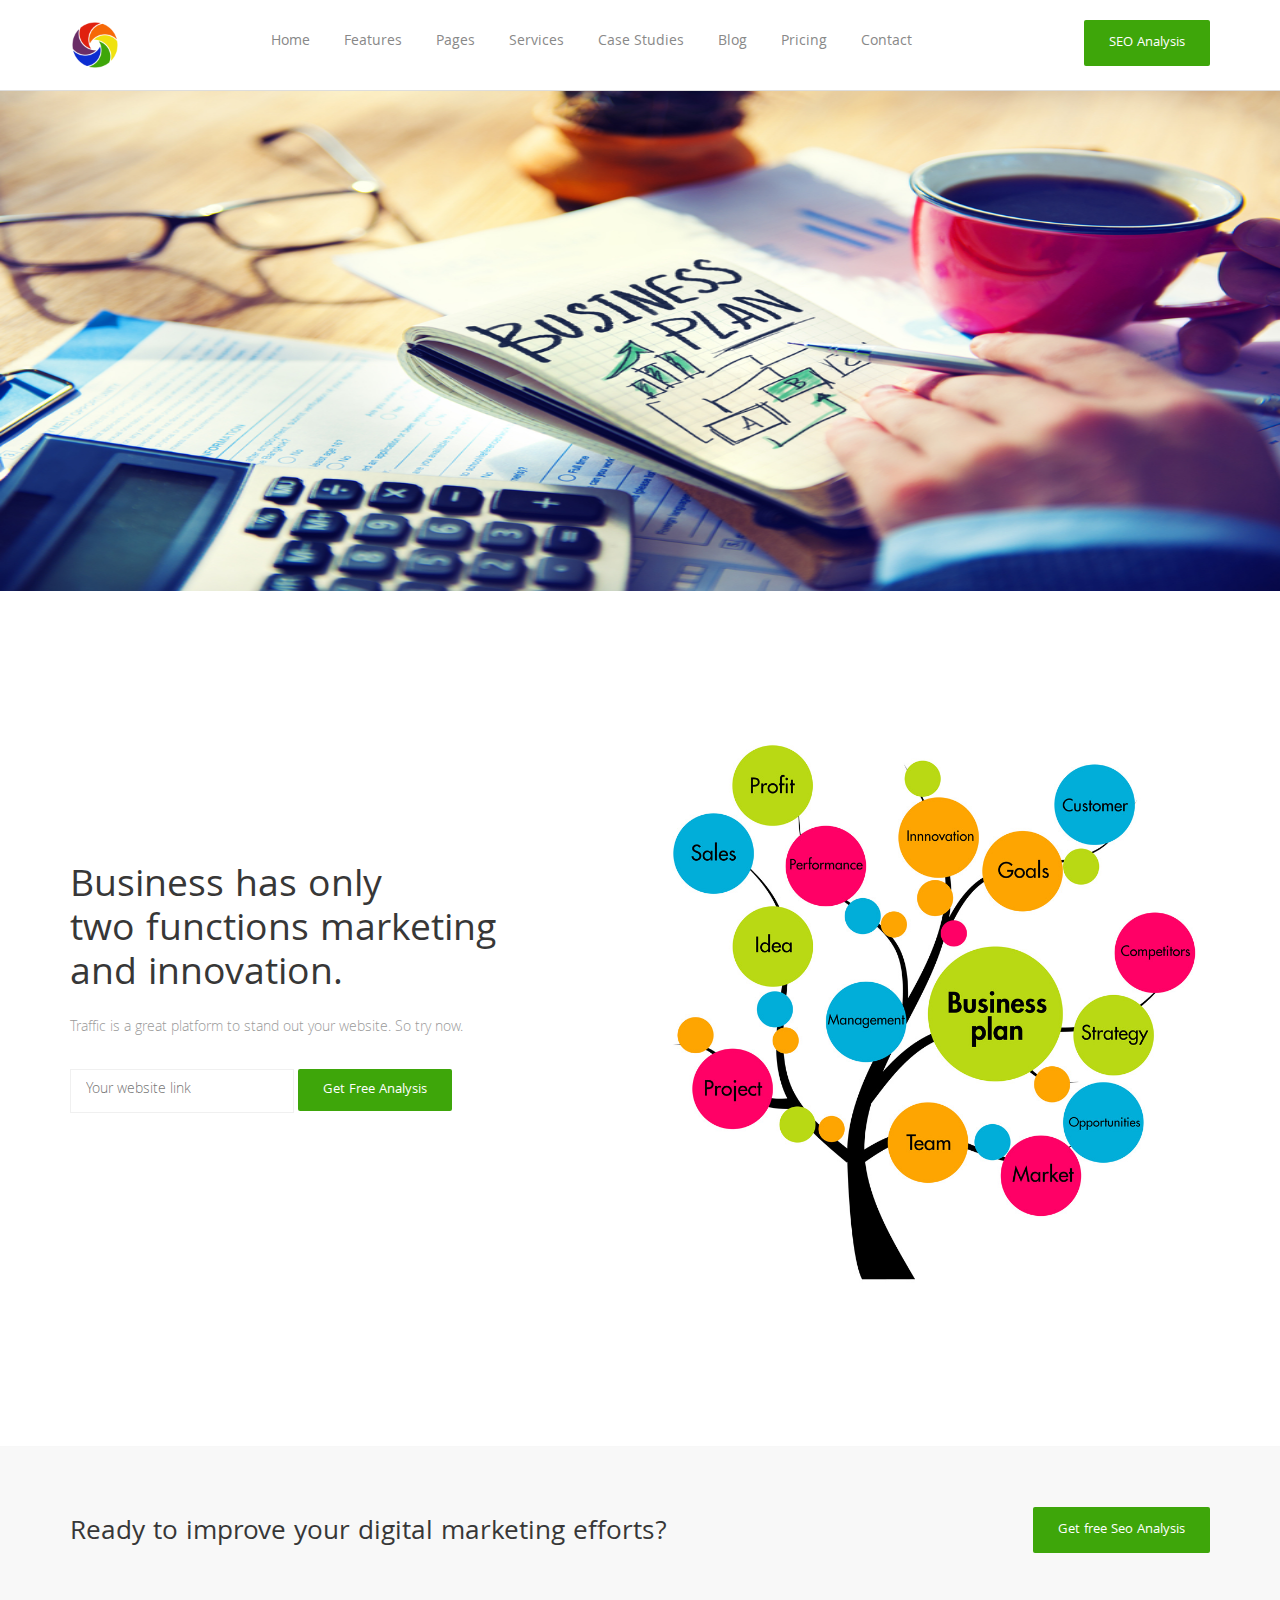
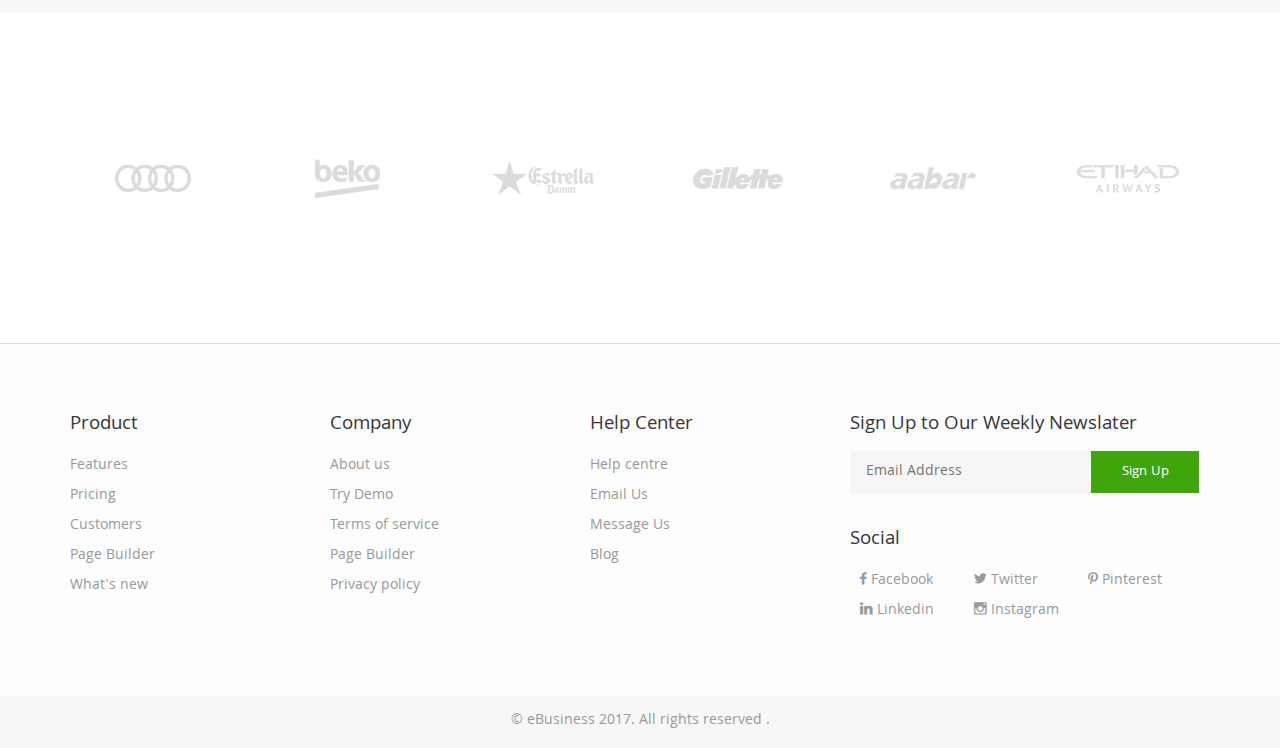
<file: index.html>
<!DOCTYPE html>
<html lang="en">
    <head>
        <meta charset="utf-8">
        <meta http-equiv="X-UA-Compatible" content="IE=edge">
        <meta name="viewport" content="width=device-width, initial-scale=1">

        <title>Assignment 09 [Home]</title>

        <link href="assets/css/bootstrap.min.css" rel="stylesheet">
        <link href="assets/css/font-awesome.min.css" rel="stylesheet">
        <link href="assets/css/material-design-iconic-font.min.css" rel="stylesheet">
        <link href="assets/css/owl.carousel.css" rel="stylesheet">
        <link href="assets/css/style.css" rel="stylesheet">
        <link href="assets/css/responsive.css" rel="stylesheet">
        
    </head>
    <body>
        <div class="header-area">
            <div class="container">
                <div class="row">
                    <div class="col-sm-1 col-xs-12">
                        <div class="logo">
                            <a href="index.html">
                                <img src="assets/img/header-logo.png" alt="Logo">
                            </a>
                        </div>
                    </div>
                    <div class="col-sm-9 col-xs-12 text-center">
                        <div class="mainmenu">
                            <ul>
                                <li><a href="index.html">Home</a></li>
                                <li><a href="#hero-area-id">Features</a></li>
                                <li><a href="#pages">Pages</a></li>
                                <li><a href="services.html">Services</a></li>
                                <li><a href="case_studies.html">Case Studies</a></li>
                                <li><a href="blogs.html">Blog</a></li>
                                <li><a href="pricing.html">Pricing</a></li>
                                <li><a href="#footer-area">Contact</a></li>
                            </ul>
                        </div>
                    </div>
                    <div class="col-sm-2 col-xs-12 text-right">
                        <a href="" class="boxed-btn">SEO Analysis</a>
                    </div>
                </div>
            </div>
        </div>
		
		
		<div class="homepage-slider-wrap">
            <div class="homepage-slides">
                <div class="single-slide-item">
                    <img src="assets/img/business-1.jpg" alt="">
                </div>
                <div class="single-slide-item">
                    <img src="assets/img/business-2.jpg" alt="">
                </div>
            </div>
        </div>
		
        
        <div class="hero-area" id="hero-area-id">
            <div class="container">
                <div class="row">
                    <div class="col-sm-6">
                       <div class="hero-text">
                           <h1>Business has only <br/> two functions marketing and innovation.</h1>
                            <p>Traffic is a great platform to stand out your website. So try now.</p>
                            <div class="website-checker-form">
                                <form action="index.html">
                                    <input type="url" placeholder="Your website link">
                                    <input type="submit" value="Get Free Analysis">
                                </form>
                            </div>
                       </div>
                    </div>
                    <div class="col-sm-6 text-right">
                        <img src="assets/img/hero-area-img.jpg" alt="Hero section image">
                    </div>
                </div>
            </div>
        </div>
        
		<!--     Call to action area      -->
        <div class="cta-area">
            <div class="container">
                <div class="row">
                    <div class="col-md-8 col-sm-9">
                        <h2>Ready to improve your digital marketing efforts?</h2>
                    </div>
                    <div class="col-md-4 col-sm-3 text-right">
                        <a href="" class="boxed-btn">Get free Seo Analysis</a>
                    </div>
                </div>
            </div>
        </div>
        <div class="section-padding pages" id="pages">
            <div class="container text-center">
                <div class="row">
                    <div class="col-md-12">
                        <div class="logo-carousel">
                            <div class="single-logo-item">
                                <div class="logo-item-inner logo-item-img1">
                                </div>
                            </div>
                            <div class="single-logo-item">
                                <div class="logo-item-inner logo-item-img2">
                                </div>
                            </div>
                            <div class="single-logo-item">
                                <div class="logo-item-inner logo-item-img3">
                                </div>
                            </div>
                            <div class="single-logo-item">
                                <div class="logo-item-inner logo-item-img4">
                                </div>
                            </div>
                            <div class="single-logo-item">
                                <div class="logo-item-inner logo-item-img5">
                                </div>
                            </div>
                            <div class="single-logo-item">
                                <div class="logo-item-inner logo-item-img6">
                                </div>
                            </div>
                        </div>
                    </div>
                </div>
            </div>
        </div>
        
        <!--         Footer Area    -->
        <div class="footer-area" id="footer-area">
            <div class="container">
                <div class="row">
                   <div class="col-sm-8 col-xs-12">
                       <div class="row">
                           <div class="col-sm-4 col-xs-4">
                               <h4>Product</h4>
                                <ul>
                                    <li><a href="">Features</a></li>
                                    <li><a href="">Pricing</a></li>
                                    <li><a href="">Customers</a></li>
                                    <li><a href="">Page Builder</a></li>
                                    <li><a href="">What's new</a></li>
                                </ul>
                           </div>
                           <div class="col-sm-4 col-xs-4">
                               <h4>Company</h4>
                                <ul>
                                    <li><a href="">About us</a></li>
                                    <li><a href="">Try Demo</a></li>
                                    <li><a href="">Terms of service</a></li>
                                    <li><a href="">Page Builder</a></li>
                                    <li><a href="">Privacy policy</a></li>
                                </ul>
                           </div>
                           <div class="col-sm-4 col-xs-4">
                               <h4>Help Center</h4>
                                <ul>
                                    <li><a href="">Help centre</a></li>
                                    <li><a href="">Email Us</a></li>
                                    <li><a href="">Message Us</a></li>
                                    <li><a href="">Blog</a></li>
                                </ul>
                           </div>
                       </div>
                   </div>
                    <div class="col-sm-4 col-xs-12">
                        <h4 class="footer-signUp-head">Sign Up to Our Weekly Newslater</h4>
                        <div class="email-subscribe-form">
                            <form action="index.html">
                                <input type="email" placeholder="Email Address">
                                <input type="submit" value="Sign Up">
                            </form>
                        </div>
                        <h4>Social</h4>
                        <ul class="social-links">
                            <li><a href=""><i class="zmdi zmdi-facebook"></i> Facebook</a></li>
                            <li><a href=""><i class="zmdi zmdi-twitter"></i> Twitter</a></li>
                            <li><a href=""><i class="zmdi zmdi-pinterest"></i> Pinterest</a></li>
                            <li><a href=""><i class="zmdi zmdi-linkedin"></i> Linkedin</a></li>
                            <li><a href=""><i class="zmdi zmdi-instagram"></i> Instagram</a></li>
                        </ul>
                    </div>
                </div>
            </div>
        </div>
        
        <div class="copy-right-area">
            <div class="container">
                <div class="row">
                    <div class="col-md-12 text-center">
                        &copy; eBusiness 2017. All rights reserved .
                    </div>
                </div>
            </div>
        </div>
        

        <script src="assets/js/jquery.min.js"></script>
        <script src="assets/js/owl.carousel.min.js"></script>
        <script src="assets/js/bootstrap.min.js"></script>
        <script src="assets/js/main.js"></script>
    </body>
</html>
</file>
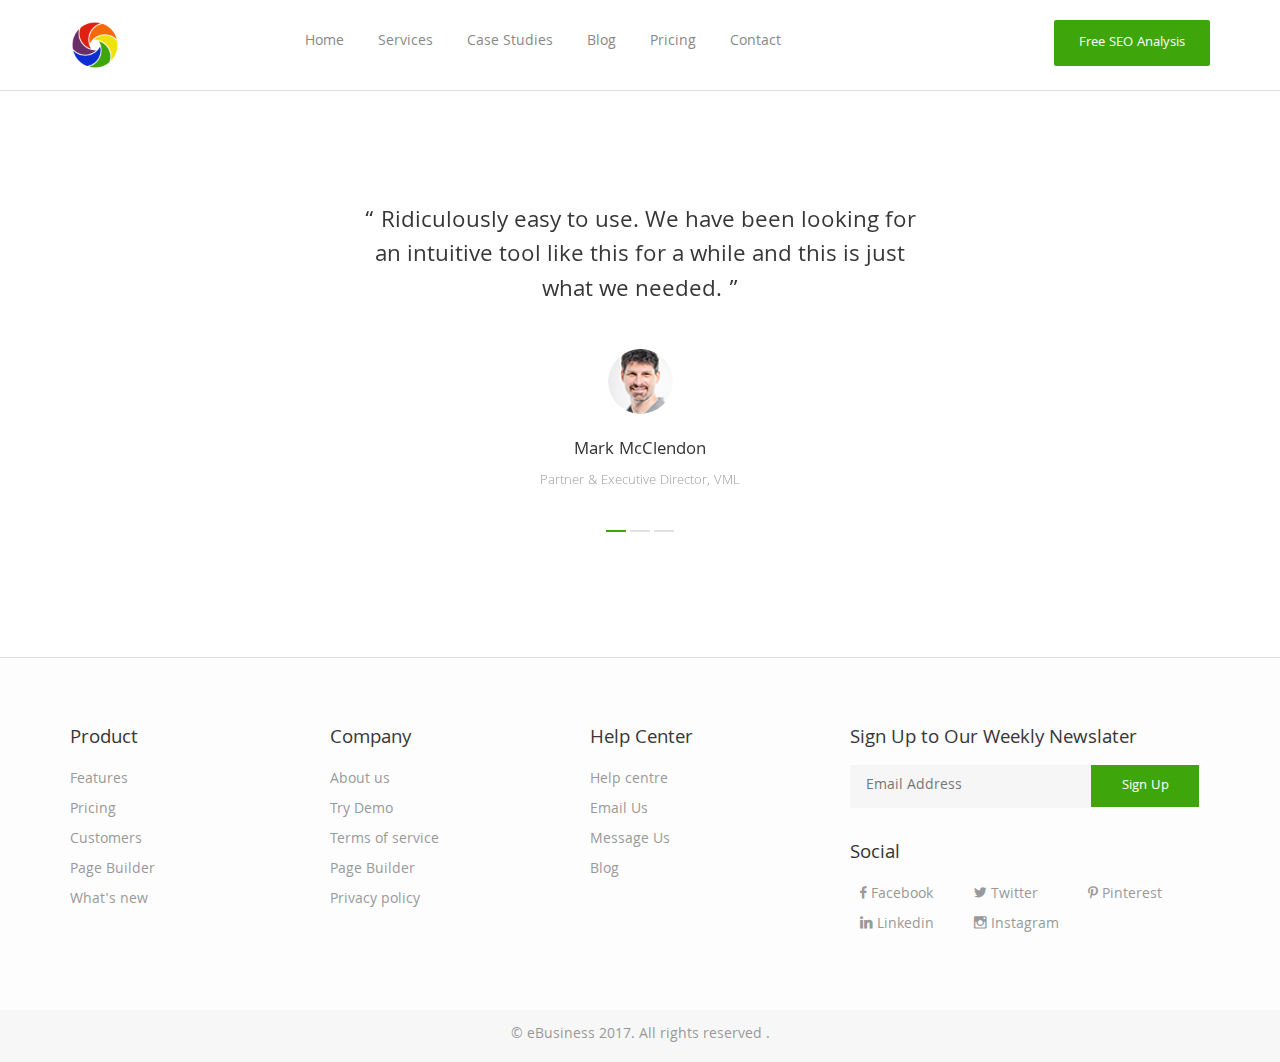
<file: blogs.html>
<!DOCTYPE html>
<html lang="en">
    <head>
        <meta charset="utf-8">
        <meta http-equiv="X-UA-Compatible" content="IE=edge">
        <meta name="viewport" content="width=device-width, initial-scale=1">

        <title>Assignment 09 [Blogs]</title>

        <link href="assets/css/bootstrap.min.css" rel="stylesheet">
        <link href="assets/css/font-awesome.min.css" rel="stylesheet">
        <link href="assets/css/material-design-iconic-font.min.css" rel="stylesheet">
        <link href="assets/css/owl.carousel.css" rel="stylesheet">
        <link href="assets/css/style.css" rel="stylesheet">
        <link href="assets/css/responsive.css" rel="stylesheet">
        
    </head>
    <body>
        <div class="header-area">
            <div class="container">
                <div class="row">
                    <div class="col-sm-1">
                        <div class="logo">
                            <a href="index.html">
                                <img src="assets/img/header-logo.png" alt="Logo">
                            </a>
                        </div>
                    </div>
                    <div class="col-sm-8 text-center">
                        <div class="mainmenu">
                            <ul>
                                <li><a href="index.html">Home</a></li>
                                <li><a href="services.html">Services</a></li>
                                <li><a href="case_studies.html">Case Studies</a></li>
                                <li><a href="blogs.html">Blog</a></li>
                                <li><a href="pricing.html">Pricing</a></li>
                                <li><a href="#footer-area">Contact</a></li>
                            </ul>
                        </div>
                    </div>
                    <div class="col-sm-3 text-right">
                        <a href="" class="boxed-btn">Free SEO Analysis</a>
                    </div>
                </div>
            </div>
        </div>

       <!--     Testimonial Carousel      -->
        <div class="section-padding">
            <div class="container">
                <div class="row">
                    <div class="col-md-6 col-md-offset-3">
                        <div class="testimonial-carousel">
                            <div class="single-testimonial-item">
                                <div class="testimonial-content">
                                    <p>
                                        “ Ridiculously easy to use. We have been looking for an intuitive tool like this for a while and this is just what we needed. ”
                                    </p>
                                </div>
                                <div class="testimonial-meta">
                                    <img src="assets/img/testimonial-img.png" alt="">
                                    <h4>Mark McClendon</h4>
                                    Partner &amp; Executive Director, VML
                                </div>
                            </div>
                            <div class="single-testimonial-item">
                                <div class="testimonial-content">
                                    <p>
                                        “ Ridiculously easy to use. We have been looking for an intuitive tool like this for a while and this is just what we needed. ”
                                    </p>
                                </div>
                                <div class="testimonial-meta">
                                    <img src="assets/img/testimonial-img.png" alt="">
                                    <h4>Mark McClendon</h4>
                                    Partner &amp; Executive Director, VML
                                </div>
                            </div>
                            <div class="single-testimonial-item">
                                <div class="testimonial-content">
                                    <p>
                                        “ Ridiculously easy to use. We have been looking for an intuitive tool like this for a while and this is just what we needed. ”
                                    </p>
                                </div>
                                <div class="testimonial-meta">
                                    <img src="assets/img/testimonial-img.png" alt="">
                                    <h4>Mark McClendon</h4>
                                    Partner &amp; Executive Director, VML
                                </div>
                            </div>
                        </div>
                    </div>
                </div>
            </div>
        </div>
       
        
        <!--         Footer Area    -->
        <div class="footer-area" id="footer-area">
            <div class="container">
                <div class="row">
                   <div class="col-sm-8 col-xs-12">
                       <div class="row">
                           <div class="col-sm-4 col-xs-4">
                               <h4>Product</h4>
                                <ul>
                                    <li><a href="">Features</a></li>
                                    <li><a href="">Pricing</a></li>
                                    <li><a href="">Customers</a></li>
                                    <li><a href="">Page Builder</a></li>
                                    <li><a href="">What's new</a></li>
                                </ul>
                           </div>
                           <div class="col-sm-4 col-xs-4">
                               <h4>Company</h4>
                                <ul>
                                    <li><a href="">About us</a></li>
                                    <li><a href="">Try Demo</a></li>
                                    <li><a href="">Terms of service</a></li>
                                    <li><a href="">Page Builder</a></li>
                                    <li><a href="">Privacy policy</a></li>
                                </ul>
                           </div>
                           <div class="col-sm-4 col-xs-4">
                               <h4>Help Center</h4>
                                <ul>
                                    <li><a href="">Help centre</a></li>
                                    <li><a href="">Email Us</a></li>
                                    <li><a href="">Message Us</a></li>
                                    <li><a href="">Blog</a></li>
                                </ul>
                           </div>
                       </div>
                   </div>
                    <div class="col-sm-4 col-xs-12">
                        <h4 class="footer-signUp-head">Sign Up to Our Weekly Newslater</h4>
                        <div class="email-subscribe-form">
                            <form action="index.html">
                                <input type="email" placeholder="Email Address">
                                <input type="submit" value="Sign Up">
                            </form>
                        </div>
                        <h4>Social</h4>
                        <ul class="social-links">
                            <li><a href=""><i class="zmdi zmdi-facebook"></i> Facebook</a></li>
                            <li><a href=""><i class="zmdi zmdi-twitter"></i> Twitter</a></li>
                            <li><a href=""><i class="zmdi zmdi-pinterest"></i> Pinterest</a></li>
                            <li><a href=""><i class="zmdi zmdi-linkedin"></i> Linkedin</a></li>
                            <li><a href=""><i class="zmdi zmdi-instagram"></i> Instagram</a></li>
                        </ul>
                    </div>
                </div>
            </div>
        </div>
        
        <div class="copy-right-area">
            <div class="container">
                <div class="row">
                    <div class="col-md-12 text-center">
                        &copy; eBusiness 2017. All rights reserved .
                    </div>
                </div>
            </div>
        </div>
        

        <script src="assets/js/jquery.min.js"></script>
        <script src="assets/js/owl.carousel.min.js"></script>
        <script src="assets/js/bootstrap.min.js"></script>
        <script src="assets/js/main.js"></script>
    </body>
</html>
</file>
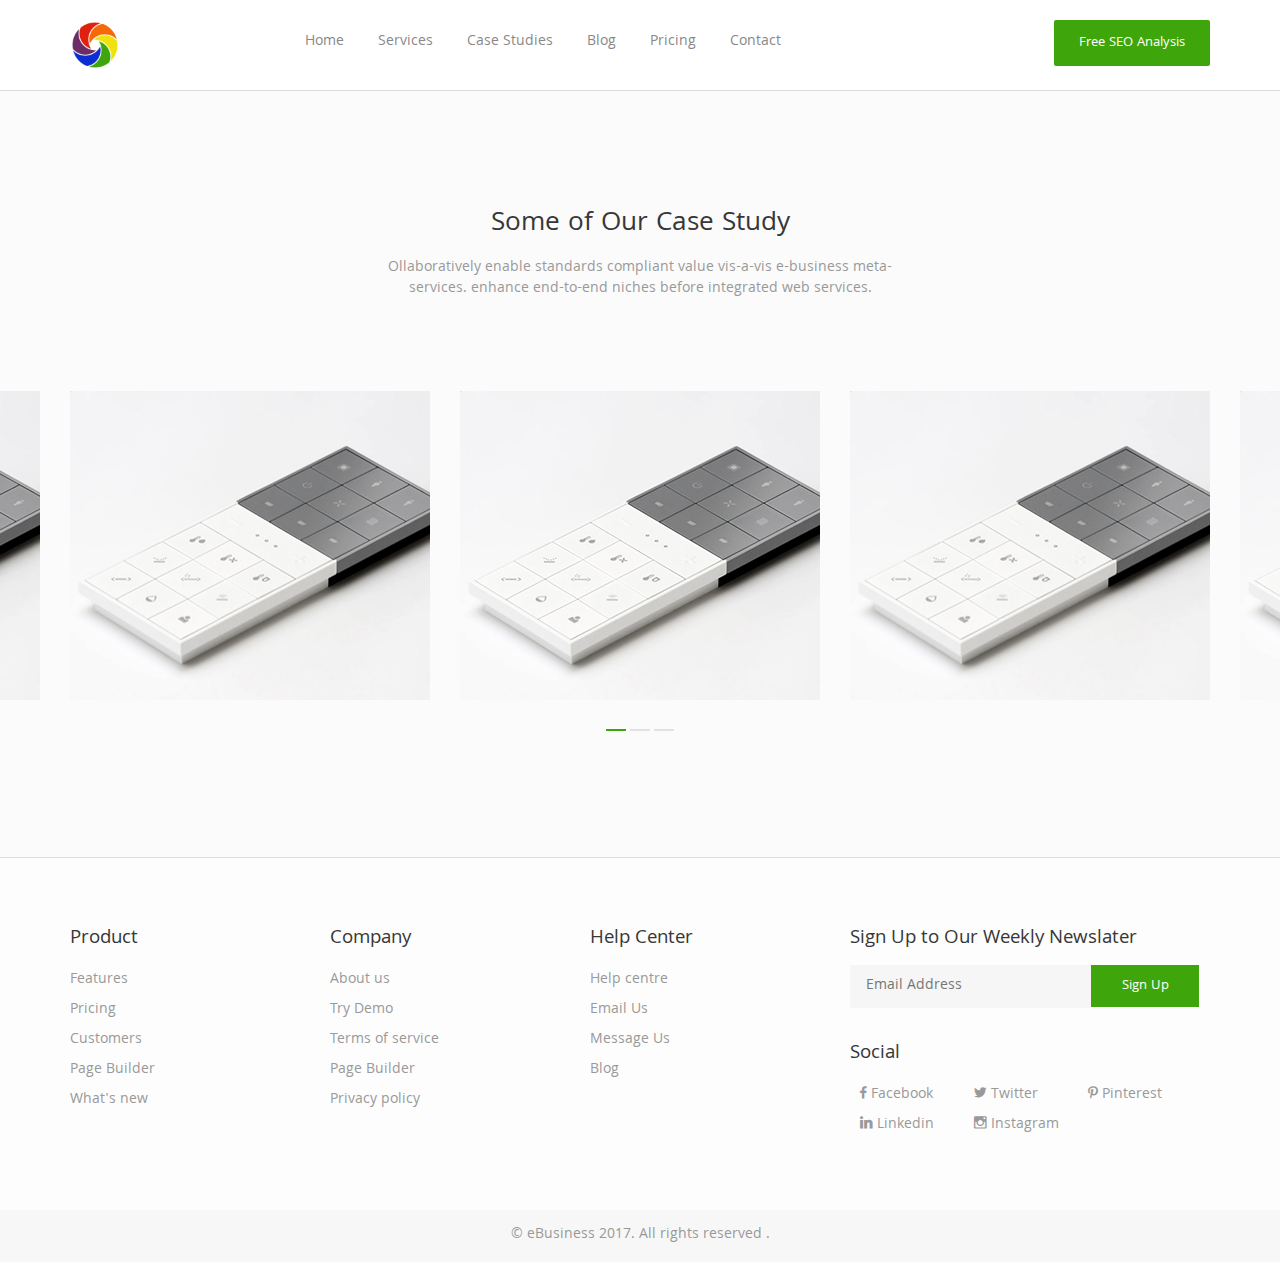
<file: case_studies.html>
<!DOCTYPE html>
<html lang="en">
    <head>
        <meta charset="utf-8">
        <meta http-equiv="X-UA-Compatible" content="IE=edge">
        <meta name="viewport" content="width=device-width, initial-scale=1">

        <title>Assignment 09 [Case Studies]</title>

        <link href="assets/css/bootstrap.min.css" rel="stylesheet">
        <link href="assets/css/font-awesome.min.css" rel="stylesheet">
        <link href="assets/css/material-design-iconic-font.min.css" rel="stylesheet">
        <link href="assets/css/owl.carousel.css" rel="stylesheet">
        <link href="assets/css/style.css" rel="stylesheet">
        <link href="assets/css/responsive.css" rel="stylesheet">
        
    </head>
    <body>
        <div class="header-area">
            <div class="container">
                <div class="row">
                    <div class="col-sm-1">
                        <div class="logo">
                            <a href="index.html">
                                <img src="assets/img/header-logo.png" alt="Logo">
                            </a>
                        </div>
                    </div>
                    <div class="col-sm-8 text-center">
                        <div class="mainmenu">
                            <ul>
                                <li><a href="index.html">Home</a></li>
                                <li><a href="services.html">Services</a></li>
                                <li><a href="case_studies.html">Case Studies</a></li>
                                <li><a href="blogs.html">Blog</a></li>
                                <li><a href="pricing.html">Pricing</a></li>
                                <li><a href="#footer-area">Contact</a></li>
                            </ul>
                        </div>
                    </div>
                    <div class="col-sm-3 text-right">
                        <a href="" class="boxed-btn">Free SEO Analysis</a>
                    </div>
                </div>
            </div>
        </div>

       <!--     Case Study Carousel      -->
       <div class="section-padding gray-bg overflow-x-hidden">
            <div class="container">
                <div class="row">
                    <div class="col-md-6 col-md-offset-3 text-center">
                        <div class="section-title">
                            <h2>Some of Our Case Study</h2>
                            <p>Ollaboratively enable standards compliant value vis-a-vis e-business meta-services. enhance end-to-end niches before integrated web services. </p>
                        </div>
                    </div>
                </div>
                <div class="row">
                    <div class="col-md-12">
                        <div class="case-studies-carousel">
                            <div class="single-case-study">
                                <div class="case-study-wrapper">
                                    <img src="assets/img/case-study-caro-img-3.png" alt="">
                                </div>
                            </div>
                            <div class="single-case-study">
                                <div class="case-study-wrapper">
                                    <h3>Some of Our Case Study</h3>
                                    <h4>Analytics 360 improving business decisions</h4>
                                    <a href="" class="case-study-more"> <i class="zmdi zmdi-arrow-right"></i></a>
                                </div>
                            </div>
                            <div class="single-case-study">
                                <div class="case-study-wrapper">
                                    <img src="assets/img/case-study-caro-img-3.png" alt="">
                                </div>
                            </div>
                            <div class="single-case-study">
                                <div class="case-study-wrapper">
                                    <h3>Some of Our Case Study</h3>
                                    <h4>Analytics 360 improving business decisions</h4>
                                    <a href="" class="case-study-more"> <i class="zmdi zmdi-arrow-right"></i></a>
                                </div>
                            </div>
                            <div class="single-case-study">
                                <div class="case-study-wrapper">
                                    <h3>Some of Our Case Study</h3>
                                    <h4>Analytics 360 improving business decisions</h4>
                                    <a href="" class="case-study-more"> <i class="zmdi zmdi-arrow-right"></i></a>
                                </div>
                            </div>
                            <div class="single-case-study">
                                <div class="case-study-wrapper">
                                    <h3>Some of Our Case Study</h3>
                                    <h4>Analytics 360 improving business decisions</h4>
                                    <a href="" class="case-study-more"> <i class="zmdi zmdi-arrow-right"></i></a>
                                </div>
                            </div>
                            <div class="single-case-study">
                                <div class="case-study-wrapper">
                                    <h3>Some of Our Case Study</h3>
                                    <h4>Analytics 360 improving business decisions</h4>
                                    <a href="" class="case-study-more"> <i class="zmdi zmdi-arrow-right"></i></a>
                                </div>
                            </div>
                        </div>
                    </div>
                </div>
            </div>
        </div>
        
        <!--         Footer Area    -->
        <div class="footer-area" id="footer-area">
            <div class="container">
                <div class="row">
                   <div class="col-sm-8 col-xs-12">
                       <div class="row">
                           <div class="col-sm-4 col-xs-4">
                               <h4>Product</h4>
                                <ul>
                                    <li><a href="">Features</a></li>
                                    <li><a href="">Pricing</a></li>
                                    <li><a href="">Customers</a></li>
                                    <li><a href="">Page Builder</a></li>
                                    <li><a href="">What's new</a></li>
                                </ul>
                           </div>
                           <div class="col-sm-4 col-xs-4">
                               <h4>Company</h4>
                                <ul>
                                    <li><a href="">About us</a></li>
                                    <li><a href="">Try Demo</a></li>
                                    <li><a href="">Terms of service</a></li>
                                    <li><a href="">Page Builder</a></li>
                                    <li><a href="">Privacy policy</a></li>
                                </ul>
                           </div>
                           <div class="col-sm-4 col-xs-4">
                               <h4>Help Center</h4>
                                <ul>
                                    <li><a href="">Help centre</a></li>
                                    <li><a href="">Email Us</a></li>
                                    <li><a href="">Message Us</a></li>
                                    <li><a href="">Blog</a></li>
                                </ul>
                           </div>
                       </div>
                   </div>
                    <div class="col-sm-4 col-xs-12">
                        <h4 class="footer-signUp-head">Sign Up to Our Weekly Newslater</h4>
                        <div class="email-subscribe-form">
                            <form action="index.html">
                                <input type="email" placeholder="Email Address">
                                <input type="submit" value="Sign Up">
                            </form>
                        </div>
                        <h4>Social</h4>
                        <ul class="social-links">
                            <li><a href=""><i class="zmdi zmdi-facebook"></i> Facebook</a></li>
                            <li><a href=""><i class="zmdi zmdi-twitter"></i> Twitter</a></li>
                            <li><a href=""><i class="zmdi zmdi-pinterest"></i> Pinterest</a></li>
                            <li><a href=""><i class="zmdi zmdi-linkedin"></i> Linkedin</a></li>
                            <li><a href=""><i class="zmdi zmdi-instagram"></i> Instagram</a></li>
                        </ul>
                    </div>
                </div>
            </div>
        </div>
        
        <div class="copy-right-area">
            <div class="container">
                <div class="row">
                    <div class="col-md-12 text-center">
                        &copy; eBusiness 2017. All rights reserved .
                    </div>
                </div>
            </div>
        </div>
        

        <script src="assets/js/jquery.min.js"></script>
        <script src="assets/js/owl.carousel.min.js"></script>
        <script src="assets/js/bootstrap.min.js"></script>
        <script src="assets/js/main.js"></script>
    </body>
</html>
</file>
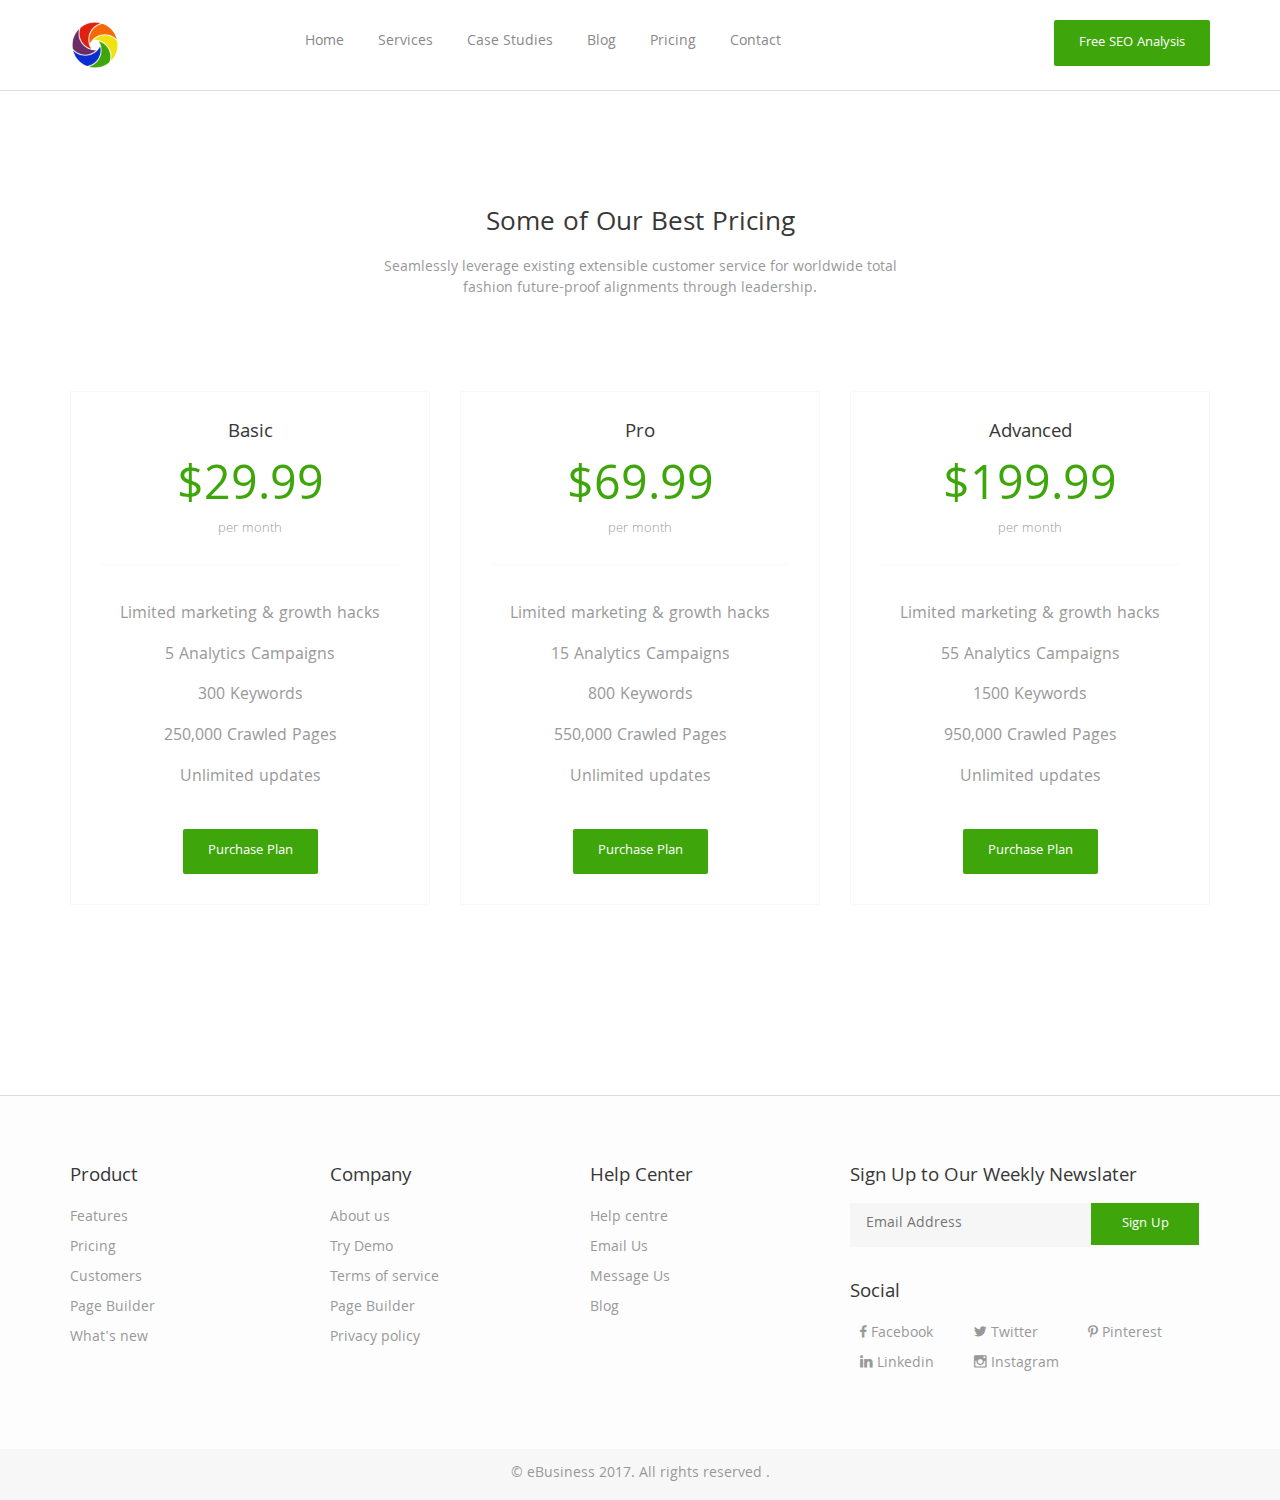
<file: pricing.html>
<!DOCTYPE html>
<html lang="en">
    <head>
        <meta charset="utf-8">
        <meta http-equiv="X-UA-Compatible" content="IE=edge">
        <meta name="viewport" content="width=device-width, initial-scale=1">

        <title>Assignment 09 [Pricing Section]</title>

        <link href="assets/css/bootstrap.min.css" rel="stylesheet">
        <link href="assets/css/font-awesome.min.css" rel="stylesheet">
        <link href="assets/css/material-design-iconic-font.min.css" rel="stylesheet">
        <link href="assets/css/owl.carousel.css" rel="stylesheet">
        <link href="assets/css/style.css" rel="stylesheet">
        <link href="assets/css/responsive.css" rel="stylesheet">
        
    </head>
    <body>
        <div class="header-area">
            <div class="container">
                <div class="row">
                    <div class="col-sm-1">
                        <div class="logo">
                            <a href="index.html">
                                <img src="assets/img/header-logo.png" alt="Logo">
                            </a>
                        </div>
                    </div>
                    <div class="col-sm-8 text-center">
                        <div class="mainmenu">
                            <ul>
                                <li><a href="index.html">Home</a></li>
                                <li><a href="services.html">Services</a></li>
                                <li><a href="case_studies.html">Case Studies</a></li>
                                <li><a href="blogs.html">Blog</a></li>
                                <li><a href="pricing.html">Pricing</a></li>
                                <li><a href="#footer-area">Contact</a></li>
                            </ul>
                        </div>
                    </div>
                    <div class="col-sm-3 text-right">
                        <a href="" class="boxed-btn">Free SEO Analysis</a>
                    </div>
                </div>
            </div>
        </div>

       <!--     Pricing area     -->
        <div class="section-padding">
            <div class="container text-center">
                <div class="row">
                    <div class="col-md-6 col-md-offset-3">
                        <div class="section-title">
                            <h2>Some of Our Best Pricing</h2>
                            <p>Seamlessly leverage existing extensible customer service for worldwide total fashion future-proof alignments through leadership.</p>
                        </div>
                    </div>
                </div>
                
                <div class="row">
                    <div class="col-md-4">
                        <div class="single-pricing-box">
                            <div class="pricing-heading">
                                <h4>Basic</h4>
                                <p class="pricing-count">$29.99</p>
                                <p>per month</p>
                            </div>
                            
                            <div class="pricing-content">
                                <ul>
                                    <li>Limited marketing &amp; growth hacks</li>
                                    <li>5 Analytics Campaigns</li>
                                    <li>300 Keywords</li>
                                    <li>250,000 Crawled Pages</li>
                                    <li>Unlimited updates</li>
                                </ul>
                                
                               <a href="" class="boxed-btn">Purchase Plan</a> 
                            </div>
                        </div>
                    </div>
                    <div class="col-md-4">
                        <div class="single-pricing-box">
                            <div class="pricing-heading">
                                <h4>Pro</h4>
                                <p class="pricing-count">$69.99</p>
                                <p>per month</p>
                            </div>
                            
                            <div class="pricing-content">
                                <ul>
                                    <li>Limited marketing &amp; growth hacks</li>
                                    <li>15 Analytics Campaigns</li>
                                    <li>800 Keywords</li>
                                    <li>550,000 Crawled Pages</li>
                                    <li>Unlimited updates</li>
                                </ul>
                                
                               <a href="" class="boxed-btn">Purchase Plan</a> 
                            </div>
                        </div>
                    </div>
                    <div class="col-md-4">
                        <div class="single-pricing-box">
                            <div class="pricing-heading">
                                <h4>Advanced</h4>
                                <p class="pricing-count">$199.99</p>
                                <p>per month</p>
                            </div>
                            
                            <div class="pricing-content">
                                <ul>
                                    <li>Limited marketing &amp; growth hacks</li>
                                    <li>55 Analytics Campaigns</li>
                                    <li>1500 Keywords</li>
                                    <li>950,000 Crawled Pages</li>
                                    <li>Unlimited updates</li>
                                </ul>
                                
                               <a href="" class="boxed-btn">Purchase Plan</a> 
                            </div>
                        </div>
                    </div>
                </div>
            </div>
        </div>
       
        
        <!--         Footer Area    -->
        <div class="footer-area" id="footer-area">
            <div class="container">
                <div class="row">
                   <div class="col-sm-8 col-xs-12">
                       <div class="row">
                           <div class="col-sm-4 col-xs-4">
                               <h4>Product</h4>
                                <ul>
                                    <li><a href="">Features</a></li>
                                    <li><a href="">Pricing</a></li>
                                    <li><a href="">Customers</a></li>
                                    <li><a href="">Page Builder</a></li>
                                    <li><a href="">What's new</a></li>
                                </ul>
                           </div>
                           <div class="col-sm-4 col-xs-4">
                               <h4>Company</h4>
                                <ul>
                                    <li><a href="">About us</a></li>
                                    <li><a href="">Try Demo</a></li>
                                    <li><a href="">Terms of service</a></li>
                                    <li><a href="">Page Builder</a></li>
                                    <li><a href="">Privacy policy</a></li>
                                </ul>
                           </div>
                           <div class="col-sm-4 col-xs-4">
                               <h4>Help Center</h4>
                                <ul>
                                    <li><a href="">Help centre</a></li>
                                    <li><a href="">Email Us</a></li>
                                    <li><a href="">Message Us</a></li>
                                    <li><a href="">Blog</a></li>
                                </ul>
                           </div>
                       </div>
                   </div>
                    <div class="col-sm-4 col-xs-12">
                        <h4 class="footer-signUp-head">Sign Up to Our Weekly Newslater</h4>
                        <div class="email-subscribe-form">
                            <form action="index.html">
                                <input type="email" placeholder="Email Address">
                                <input type="submit" value="Sign Up">
                            </form>
                        </div>
                        <h4>Social</h4>
                        <ul class="social-links">
                            <li><a href=""><i class="zmdi zmdi-facebook"></i> Facebook</a></li>
                            <li><a href=""><i class="zmdi zmdi-twitter"></i> Twitter</a></li>
                            <li><a href=""><i class="zmdi zmdi-pinterest"></i> Pinterest</a></li>
                            <li><a href=""><i class="zmdi zmdi-linkedin"></i> Linkedin</a></li>
                            <li><a href=""><i class="zmdi zmdi-instagram"></i> Instagram</a></li>
                        </ul>
                    </div>
                </div>
            </div>
        </div>
        
        <div class="copy-right-area">
            <div class="container">
                <div class="row">
                    <div class="col-md-12 text-center">
                        &copy; eBusiness 2017. All rights reserved .
                    </div>
                </div>
            </div>
        </div>
        

        <script src="assets/js/jquery.min.js"></script>
        <script src="assets/js/owl.carousel.min.js"></script>
        <script src="assets/js/bootstrap.min.js"></script>
        <script src="assets/js/main.js"></script>
    </body>
</html>
</file>
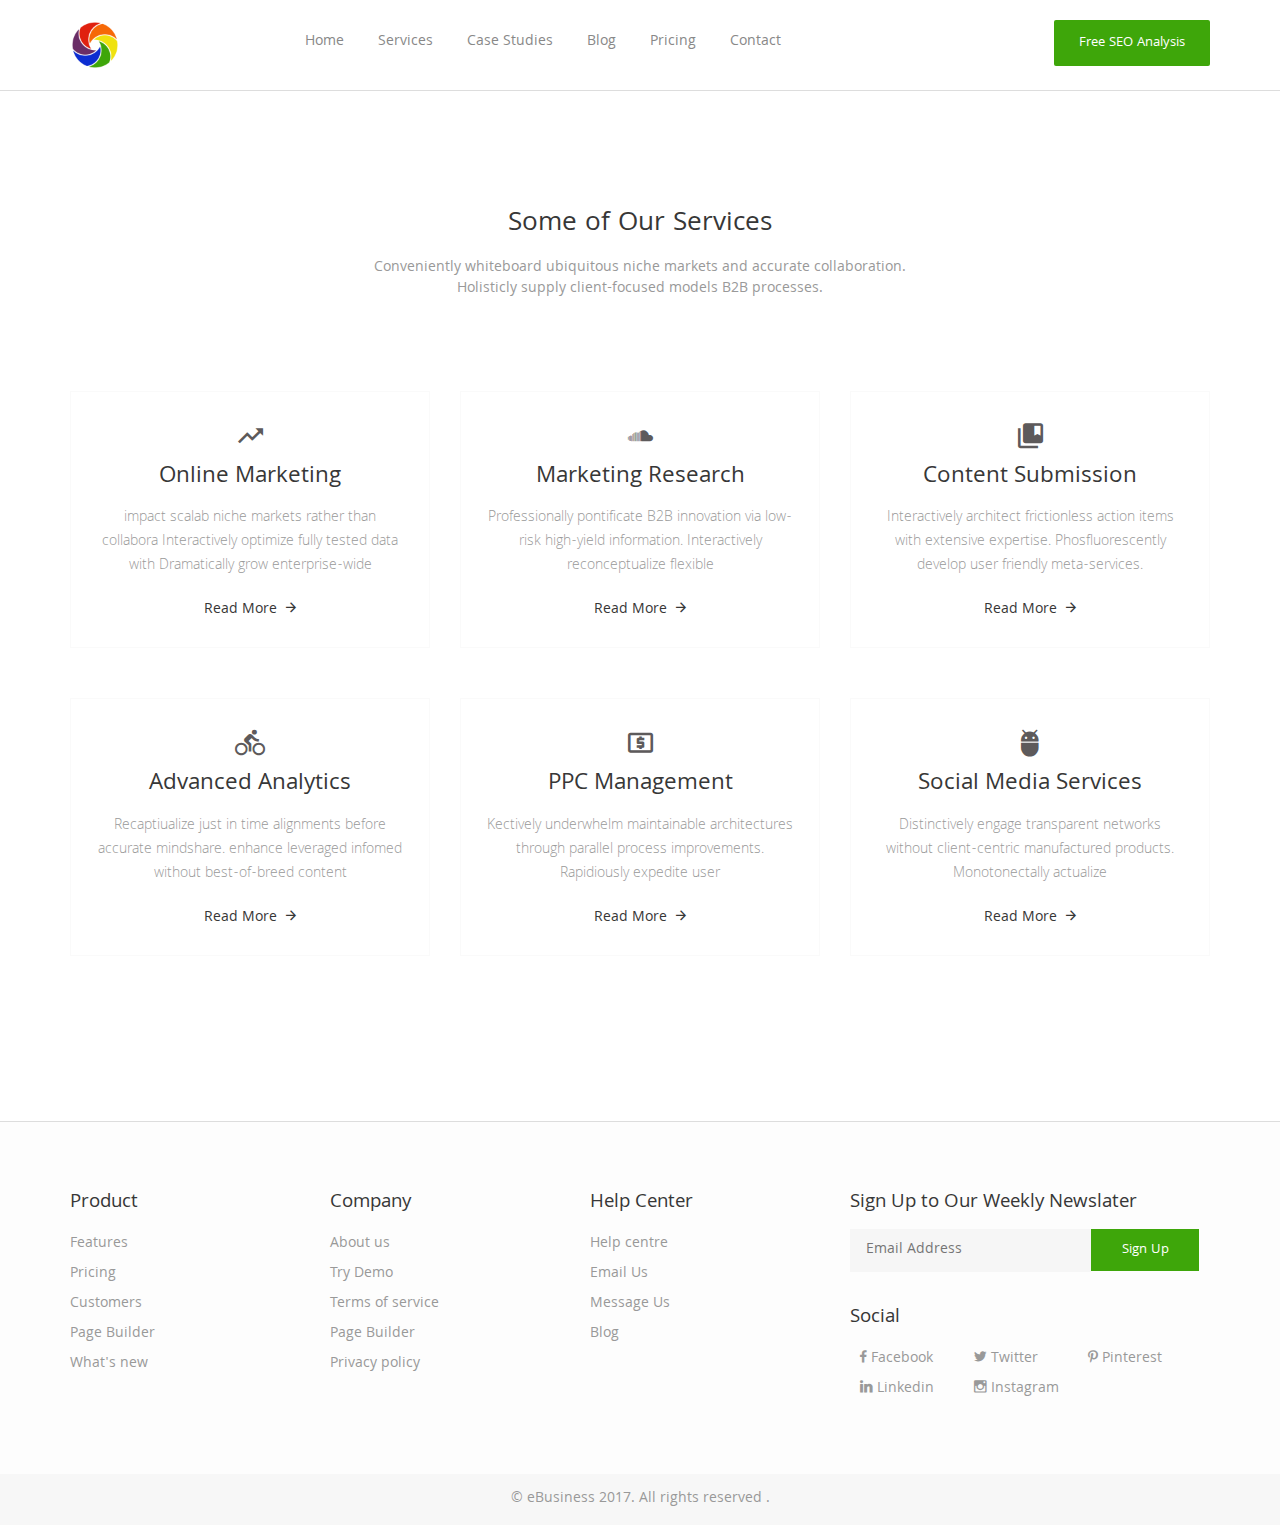
<file: services.html>
<!DOCTYPE html>
<html lang="en">
    <head>
        <meta charset="utf-8">
        <meta http-equiv="X-UA-Compatible" content="IE=edge">
        <meta name="viewport" content="width=device-width, initial-scale=1">

        <title>Assignment 09 [service section]</title>

        <link href="assets/css/bootstrap.min.css" rel="stylesheet">
        <link href="assets/css/font-awesome.min.css" rel="stylesheet">
        <link href="assets/css/material-design-iconic-font.min.css" rel="stylesheet">
        <link href="assets/css/owl.carousel.css" rel="stylesheet">
        <link href="assets/css/style.css" rel="stylesheet">
        <link href="assets/css/responsive.css" rel="stylesheet">
        
    </head>
    <body>
        <div class="header-area">
            <div class="container">
                <div class="row">
                    <div class="col-sm-1">
                        <div class="logo">
                            <a href="index.html">
                                <img src="assets/img/header-logo.png" alt="Logo">
                            </a>
                        </div>
                    </div>
                    <div class="col-sm-8 text-center">
                        <div class="mainmenu">
                            <ul>
                                <li><a href="index.html">Home</a></li>
                                <li><a href="services.html">Services</a></li>
                                <li><a href="case_studies.html">Case Studies</a></li>
                                <li><a href="blogs.html">Blog</a></li>
                                <li><a href="pricing.html">Pricing</a></li>
                                <li><a href="#footer-area">Contact</a></li>
                            </ul>
                        </div>
                    </div>
                    <div class="col-sm-3 text-right">
                        <a href="" class="boxed-btn">Free SEO Analysis</a>
                    </div>
                </div>
            </div>
        </div>

       <!--     Starting of service section      -->
       <div class="section-padding">
            <div class="container">
                <div class="row">
                    <div class="col-md-6 col-md-offset-3 text-center">
                        <div class="section-title">
                            <h2>Some of Our Services</h2>
                            <p>Conveniently whiteboard ubiquitous niche markets and accurate collaboration. Holisticly supply client-focused models B2B processes. </p>
                        </div>
                    </div>
                </div>
                
                <div class="row text-center">
                    <div class="col-md-4">
                        <div class="single-service-box">
                            <div class="service-icon">
                                <i class="zmdi zmdi-trending-up"></i>
                            </div>
                            <h3>Online Marketing</h3>
                            <p>impact scalab niche markets rather than collabora Interactively optimize fully tested data with Dramatically grow enterprise-wide</p>
                            <a href="" class="service-btn">Read More <i class="zmdi zmdi-arrow-right"></i></a>
                        </div>
                    </div>
                    <div class="col-md-4">
                        <div class="single-service-box">
                            <div class="service-icon">
                                <i class="zmdi zmdi-soundcloud"></i>
                            </div>
                            <h3>Marketing Research</h3>
                            <p>Professionally pontificate B2B innovation via low-risk 
                                high-yield information. Interactively reconceptualize
                                flexible </p>
                            <a href="" class="service-btn">Read More <i class="zmdi zmdi-arrow-right"></i></a>
                        </div>
                    </div>
                    <div class="col-md-4">
                        <div class="single-service-box">
                            <div class="service-icon">
                                <i class="zmdi zmdi-collection-bookmark"></i>
                            </div>
                            <h3>Content Submission</h3>
                            <p>Interactively architect frictionless action items with 
                                extensive expertise. Phosfluorescently develop 
                                user friendly meta-services.</p>
                            <a href="" class="service-btn">Read More <i class="zmdi zmdi-arrow-right"></i></a>
                        </div>
                    </div>
                    <div class="col-md-4">
                        <div class="single-service-box">
                            <div class="service-icon">
                                <i class="zmdi zmdi-bike"></i>
                            </div>
                            <h3>Advanced Analytics</h3>
                            <p>Recaptiualize just in time alignments before
                                accurate mindshare. enhance leveraged infomed
                                without best-of-breed content</p>
                            <a href="" class="service-btn">Read More <i class="zmdi zmdi-arrow-right"></i></a>
                        </div>
                    </div>
                    <div class="col-md-4">
                        <div class="single-service-box">
                            <div class="service-icon">
                                <i class="zmdi zmdi-money-box"></i>
                            </div>
                            <h3>PPC Management</h3>
                            <p>Kectively underwhelm maintainable architectures 
                                through parallel process improvements. 
                                Rapidiously expedite user</p>
                            <a href="" class="service-btn">Read More <i class="zmdi zmdi-arrow-right"></i></a>
                        </div>
                    </div>
                    <div class="col-md-4">
                        <div class="single-service-box">
                            <div class="service-icon">
                                <i class="zmdi zmdi-android-alt"></i>
                            </div>
                            <h3>Social Media Services</h3>
                            <p> Distinctively engage transparent networks without 
                                client-centric manufactured products. 
                                Monotonectally actualize </p>
                            <a href="" class="service-btn">Read More <i class="zmdi zmdi-arrow-right"></i></a>
                        </div>
                    </div>
                </div>
            </div>
        </div>
        
        <!--         Footer Area    -->
        <div class="footer-area" id="footer-area">
            <div class="container">
                <div class="row">
                   <div class="col-sm-8 col-xs-12">
                       <div class="row">
                           <div class="col-sm-4 col-xs-4">
                               <h4>Product</h4>
                                <ul>
                                    <li><a href="">Features</a></li>
                                    <li><a href="">Pricing</a></li>
                                    <li><a href="">Customers</a></li>
                                    <li><a href="">Page Builder</a></li>
                                    <li><a href="">What's new</a></li>
                                </ul>
                           </div>
                           <div class="col-sm-4 col-xs-4">
                               <h4>Company</h4>
                                <ul>
                                    <li><a href="">About us</a></li>
                                    <li><a href="">Try Demo</a></li>
                                    <li><a href="">Terms of service</a></li>
                                    <li><a href="">Page Builder</a></li>
                                    <li><a href="">Privacy policy</a></li>
                                </ul>
                           </div>
                           <div class="col-sm-4 col-xs-4">
                               <h4>Help Center</h4>
                                <ul>
                                    <li><a href="">Help centre</a></li>
                                    <li><a href="">Email Us</a></li>
                                    <li><a href="">Message Us</a></li>
                                    <li><a href="">Blog</a></li>
                                </ul>
                           </div>
                       </div>
                   </div>
                    <div class="col-sm-4 col-xs-12">
                        <h4 class="footer-signUp-head">Sign Up to Our Weekly Newslater</h4>
                        <div class="email-subscribe-form">
                            <form action="index.html">
                                <input type="email" placeholder="Email Address">
                                <input type="submit" value="Sign Up">
                            </form>
                        </div>
                        <h4>Social</h4>
                        <ul class="social-links">
                            <li><a href=""><i class="zmdi zmdi-facebook"></i> Facebook</a></li>
                            <li><a href=""><i class="zmdi zmdi-twitter"></i> Twitter</a></li>
                            <li><a href=""><i class="zmdi zmdi-pinterest"></i> Pinterest</a></li>
                            <li><a href=""><i class="zmdi zmdi-linkedin"></i> Linkedin</a></li>
                            <li><a href=""><i class="zmdi zmdi-instagram"></i> Instagram</a></li>
                        </ul>
                    </div>
                </div>
            </div>
        </div>
        
        <div class="copy-right-area">
            <div class="container">
                <div class="row">
                    <div class="col-md-12 text-center">
                        &copy; eBusiness 2017. All rights reserved .
                    </div>
                </div>
            </div>
        </div>
        

        <script src="assets/js/jquery.min.js"></script>
        <script src="assets/js/owl.carousel.min.js"></script>
        <script src="assets/js/bootstrap.min.js"></script>
        <script src="assets/js/main.js"></script>
    </body>
</html>
</file>
<file: assets/css/style.css>
/* Base CSS */
@import url('https://fonts.googleapis.com/css?family=Khula:300,400,600,700,800');
.alignleft {
    float: left;
    margin-right: 15px;
}
.alignright {
    float: right;
    margin-left: 15px;
}
.aligncenter {
    display: block;
    margin: 0 auto 15px;
}
a:focus { outline: 0 solid }
img {
    max-width: 100%;
    height: auto;
}
h1,
h2,
h3,
h4,
h5,
h6 {
    margin: 0 0 15px;
    font-weight: 400;
    color: #373737;
}
body {
    font-family: 'Khula', sans-serif;
    font-size: 15px;
    color: #999999;
}
a:hover { text-decoration: none }

.logo img {height: 50px; max-width: 50px;}
.mainmenu ul {
    margin: 0;
    padding: 0;
    list-style: none;
}
.mainmenu li {display: inline-block;}
.mainmenu li a {
    color: #888888;
    padding: 12px 15px;
    display: block; 
}
.boxed-btn, input[type="submit"], button[type="submit"] {
    display: inline-block;
    background: #3EA60A;
    color: #fff;
    padding: 13px 25px;
    border-radius: 2px;
    font-size: 14px;
    border: none;
}
.boxed-btn:hover {color: #fff;}
.hero-area {
    font-weight: 300;
    padding: 150px 0;
    border-bottom: 1px solid #f7f7f7;
}
.hero-text {margin-top: 100px;}
.hero-area h1 {
    font-size: 40px;
    max-width: 440px;
    margin-bottom: 20px;
    padding-top: 25px;
}
input[type="text"], input[type="url"], input[type="email"], input[type="tel"], input[type="password"], textarea {
    border: 1px solid #f0f0f0;
    padding: 10px 15px;
}
input[type="submit"], button[type="submit"] {
    padding: 11px 25px;
    font-weight: 400;
}
.website-checker-form {
    margin-top: 30px;
}
.header-area {
    padding: 20px 0;
    border-bottom: 1px solid #ddd;
}
/*         Slider Area         */
.homepage-slider-wrap {
    background-color: #F6EBE9;
    background-size: cover;
    background-position: center;
    height: 100%;
}
.single-slide-item img {
    height: 500px;
	width: 100%;
}
/*          Our services              */
.section-padding {
    padding: 115px 0;
}
.section-title {
    margin-bottom: 90px;
}
.single-service-box {
    border: 1px solid #fafafa;
    padding: 25px;
    font-weight: 300;
    line-height: 1.6;
    margin-bottom: 50px;
    transition: .3s;
}
.service-icon {
    font-size: 30px;
    color: #5d5a5b;
}
.service-icon h3 {
    font-size: 20px;
    margin: 15px 0;
}
.service-btn {
    color: #373737;
    font-weight: 400;
    display: inline-block;
    margin-top: 10px;
}
.service-btn i.zmdi {
    padding-left: 5px;
}
.single-service-box:hover {
    border-color: #3EA60A;
    
}
.single-service-box:hover a.service-btn, .single-service-box:hover h3, .single-service-box:hover .service-icon {
    color: #3EA60A;
    
}

/*    Online marketing effort   */
.pdt-50 {
    padding-top: 50px;
}
h2 {
    font-size: 28px;
    line-height: 37px;
}
.pdt-50 .boxed-btn {
    margin-top: 15px;
}

/*    Case Study Carousel   */
.section-padding.gray-bg {
    background-color: #fbfbfb;
}
.single-case-study {
    display: table;
    height: 309px;
    width: 100%;
    background-color: #e2e2e2;
    position: relative;
    background-image: url(../img/case-study-caro-img-1.png);
}
.case-study-wrapper {
    display: table-cell;
    vertical-align: middle;
    width: 100%;
    text-align: center;
    padding: 30px;
    background-color: #3EA60A;
    color: #fff;
    opacity: 0;
    transition: .3s;
    visibility: hidden;
}
.case-study-wrapper:nth-child(1), .case-study-wrapper:nth-child(3) {
    padding: 0px;
}
.case-study-wrapper h3, .case-study-wrapper h4 {
    color: #fff;
}
.case-study-more {
    background-color: #fff;
    height: 40px;
    width: 40px;
    line-height: 44px;
    color: #333;
    display: inline-block;
    border-radius: 50%;
    margin-top: 10px;
}
.single-case-study:hover .case-study-wrapper {
    opacity: 1;
    visibility: visible;
}
.case-studies-carousel.owl-carousel .owl-stage-outer {
    overflow: inherit;
}
.section-padding.overflow-x-hidden {
    overflow-x: hidden;
}
.owl-dots div {
    background-color: #e2e2e2;
    height: 2px;
    width: 20px;
    display: inline-block;
    margin: 2px; 
}
.owl-dots div.active {background-color: #3EA60A;}
.owl-dots {
    text-align: center;
    margin-top: 20px;
}

/*   Testimonial Carousel  */
.single-testimonial-item {
    text-align: center;
}
.testimonial-content {
    font-size: 24px;
    color: #373737;
}
.testimonial-meta img, .owl-carousel .owl-item .testimonial-meta img
 {
    width: 65px;
    display: inline-block;
    border-radius: 50%;
}
.testimonial-meta {
    color: #999;
    font-weight: 300;
    font-size: 14px;
    margin-top: 40px;
}
.testimonial-meta h4 {
    color: #333;
    margin: 27px 0 10px;
}
.testimonial-carousel .owl-dots {
    margin-top: 30px;
}

/*   Call to action area  */
.cta-area {
    background-color: #f8f8f8;
    padding: 60px 0;
}
.cta-area h2 {
    margin: 0;
    padding-top: 8px;
}

/*   Pricing area  */
.single-pricing-box {
    border: 1px solid #f8f8f8;
    padding: 30px;
    margin-bottom: 75px;
    transition: .3s;
}
.pricing-content {
    font-size: 17px;
    line-height: 2.4;
}
.pricing-heading {
   border-bottom: 1px solid #f8f8f8; 
    color: #999999;
    font-size: 14px;
    font-weight: 300;
    margin-bottom: 30px;
    padding-bottom: 15px;
    transition: .2s;
}
.pricing-heading h4 {
   color: #373737;
    font-size: 20px;
}
.pricing-count {
    color: #3EA60A;
    font-size: 50px;
    font-weight: 400;
    line-height: 60px;
    margin: 0;
}
.pricing-content ul {
    margin: 0 0 30px;
    padding: 0;
    list-style: none;
}
.pricing-content .boxed-btn {
    line-height: 1.4;
}
.single-pricing-box:hover {
    border-color: #3EA60A;
}
.single-pricing-box:hover .pricing-heading {
    border-color: #3EA60A;
}
.single-logo-item {
    display: table;
    width: 100%;
    height: 100px;
    opacity: .7;
    transition: .2s;
}
.single-logo-item:hover {
    opacity: 1;
}
.logo-item-inner {
    display: table-cell;
    vertical-align: middle;
    background-repeat: no-repeat;
    background-position: center center;
}
.logo-item-img1 {
    background-image: url(../img/logo-carousel-1.png);
    transition: .3s;
}
.logo-item-img1:hover {
    background-image: url(../img/logo-carousel-1c.png);
}
.logo-item-img2 {
    background-image: url(../img/logo-carousel-2.png);
    transition: .3s;
}
.logo-item-img2:hover {
    background-image: url(../img/logo-carousel-2c.png);
}
.logo-item-img3 {
    background-image: url(../img/logo-carousel-3.png);
    transition: .3s;
}
.logo-item-img3:hover {
    background-image: url(../img/logo-carousel-3c.png);
}
.logo-item-img4 {
    background-image: url(../img/logo-carousel-4.png);
    transition: .3s;
}
.logo-item-img4:hover {
    background-image: url(../img/logo-carousel-4c.png);
}
.logo-item-img5 {
    background-image: url(../img/logo-carousel-5.png);
    transition: .3s;
}
.logo-item-img5:hover {
    background-image: url(../img/logo-carousel-5c.png);
}
.logo-item-img6 {
    background-image: url(../img/logo-carousel-6.png);
    transition: .3s;
}
.logo-item-img6:hover {
    background-image: url(../img/logo-carousel-6c.png);
}
.logo-carousel.owl-carousel .owl-item img {
    display: block;
    width: 80px;
}

/*   Footer Area  */
.footer-area {
    background-color: #fdfdfd;
    border-top: 1px solid #ddd;
}
.footer-area h4 {
    font-size: 20px;
}
.footer-area, .footer-area a {
    color: #999999;
    padding: 70px 0;
}
.footer-area ul {
    line-height: 2;
    margin: 0;
    padding: 0;
    list-style: none;
}
.email-subscribe-form input[type="email"] {
    width: 67%;
    border-color: #f6f6f6;
    background-color: #f6f6f6;
    margin-right: -4px;
}
.email-subscribe-form input[type="submit"] {
    width: 30%;
    padding: 11px;
    border-radius: 0;
}
.email-subscribe-form {margin-bottom: 35px;}
.footer-area ul.social-links li {
    display: inline-block;
    margin: 0 10px;
    width: 25%;
}
.footer-area ul.social-links li a {transition: .3s;}
.footer-area ul.social-links li a:hover {
    color: #3EA60A;
}

/*           Copy Right Area             */
.copy-right-area {
    background-color: #f7f7f7;
    padding: 15px 0;
}
</file>
<file: assets/css/responsive.css>
/* Medium Layout: 1280px. */
@media only screen and (min-width: 992px) and (max-width: 1200px) { 
  .mainmenu li a {color: red;padding: 15px 12px;}
  .hero-area  {padding: 50px 0;}
  .section-padding  {padding: 50px 0;}
  .footer-area ul.social-links li {width: 20%;}  
}
/* Tablet Layout: 768px. */
@media only screen and (min-width: 768px) and (max-width: 991px) { 
  .mainmenu li a {color: blue;padding: 15px 5px;}
  .logo img {height: 60px; max-width: 60px;}
  .boxed-btn {padding: 13px 8px;}
  .hero-text {margin-top: 0px;}
  .hero-area  {padding: 50px 0;}
  input[type="text"], input[type="url"], input[type="email"], input[type="tel"], input[type="password"], textarea {padding: 10px 10px;}
  input[type="submit"], button[type="submit"] {padding: 11px 10px;}
  .website-checker-form {margin-top: 10px;}
  .cta-area {padding: 20px 0;}
  .section-padding  {padding: 50px 0;}
  .footer-area ul.social-links li {width: 20%;}
    
}
/* Mobile Layout: 320px. */
@media only screen and (max-width: 767px) { 
  .mainmenu li a {color: orange;}
  .logo {text-align: center;}
  .header-area .text-right {text-align: center;}
  .hero-area  {padding: 40px 0;}
  .hero-text {margin-top: 0px;}
  .hero-area h1 { padding-top: 0px;}
   input[type="text"], input[type="url"], input[type="email"], input[type="tel"], input[type="password"], textarea {padding: 10px 10px;}
   input[type="submit"], button[type="submit"] {padding: 11px 10px;} 
   .hero-area .text-right {margin-top: 40px;}
   .section-padding  {padding: 40px 0;}
   .cta-area .text-right {text-align: left;margin-top: 10px;} 
   .pages {display: none;}
   .footer-signUp-head {padding-top: 30px;}
   .case-studies-carousel {display: flex;justify-content: space-between;}
}
/* Wide Mobile Layout: 480px. */
@media only screen and (min-width: 480px) and (max-width: 767px) { 
  .mainmenu li a {color: yellow;}
}
</file>
<file: assets/css/material-design-iconic-font.min.css>
@font-face{font-family:Material-Design-Iconic-Font;src:url(../fonts/Material-Design-Iconic-Font.woff2?v=2.2.0) format('woff2'),url(../fonts/Material-Design-Iconic-Font.woff?v=2.2.0) format('woff'),url(../fonts/Material-Design-Iconic-Font.ttf?v=2.2.0) format('truetype')}.zmdi{display:inline-block;font:normal normal normal 14px/1 'Material-Design-Iconic-Font';font-size:inherit;text-rendering:auto;-webkit-font-smoothing:antialiased;-moz-osx-font-smoothing:grayscale}.zmdi-hc-lg{font-size:1.33333333em;line-height:.75em;vertical-align:-15%}.zmdi-hc-2x{font-size:2em}.zmdi-hc-3x{font-size:3em}.zmdi-hc-4x{font-size:4em}.zmdi-hc-5x{font-size:5em}.zmdi-hc-fw{width:1.28571429em;text-align:center}.zmdi-hc-ul{padding-left:0;margin-left:2.14285714em;list-style-type:none}.zmdi-hc-ul>li{position:relative}.zmdi-hc-li{position:absolute;left:-2.14285714em;width:2.14285714em;top:.14285714em;text-align:center}.zmdi-hc-li.zmdi-hc-lg{left:-1.85714286em}.zmdi-hc-border{padding:.1em .25em;border:solid .1em #9e9e9e;border-radius:2px}.zmdi-hc-border-circle{padding:.1em .25em;border:solid .1em #9e9e9e;border-radius:50%}.zmdi.pull-left{float:left;margin-right:.15em}.zmdi.pull-right{float:right;margin-left:.15em}.zmdi-hc-spin{-webkit-animation:zmdi-spin 1.5s infinite linear;animation:zmdi-spin 1.5s infinite linear}.zmdi-hc-spin-reverse{-webkit-animation:zmdi-spin-reverse 1.5s infinite linear;animation:zmdi-spin-reverse 1.5s infinite linear}@-webkit-keyframes zmdi-spin{0%{-webkit-transform:rotate(0deg);transform:rotate(0deg)}100%{-webkit-transform:rotate(359deg);transform:rotate(359deg)}}@keyframes zmdi-spin{0%{-webkit-transform:rotate(0deg);transform:rotate(0deg)}100%{-webkit-transform:rotate(359deg);transform:rotate(359deg)}}@-webkit-keyframes zmdi-spin-reverse{0%{-webkit-transform:rotate(0deg);transform:rotate(0deg)}100%{-webkit-transform:rotate(-359deg);transform:rotate(-359deg)}}@keyframes zmdi-spin-reverse{0%{-webkit-transform:rotate(0deg);transform:rotate(0deg)}100%{-webkit-transform:rotate(-359deg);transform:rotate(-359deg)}}.zmdi-hc-rotate-90{-webkit-transform:rotate(90deg);-ms-transform:rotate(90deg);transform:rotate(90deg)}.zmdi-hc-rotate-180{-webkit-transform:rotate(180deg);-ms-transform:rotate(180deg);transform:rotate(180deg)}.zmdi-hc-rotate-270{-webkit-transform:rotate(270deg);-ms-transform:rotate(270deg);transform:rotate(270deg)}.zmdi-hc-flip-horizontal{-webkit-transform:scale(-1,1);-ms-transform:scale(-1,1);transform:scale(-1,1)}.zmdi-hc-flip-vertical{-webkit-transform:scale(1,-1);-ms-transform:scale(1,-1);transform:scale(1,-1)}.zmdi-hc-stack{position:relative;display:inline-block;width:2em;height:2em;line-height:2em;vertical-align:middle}.zmdi-hc-stack-1x,.zmdi-hc-stack-2x{position:absolute;left:0;width:100%;text-align:center}.zmdi-hc-stack-1x{line-height:inherit}.zmdi-hc-stack-2x{font-size:2em}.zmdi-hc-inverse{color:#fff}.zmdi-3d-rotation:before{content:'\f101'}.zmdi-airplane-off:before{content:'\f102'}.zmdi-airplane:before{content:'\f103'}.zmdi-album:before{content:'\f104'}.zmdi-archive:before{content:'\f105'}.zmdi-assignment-account:before{content:'\f106'}.zmdi-assignment-alert:before{content:'\f107'}.zmdi-assignment-check:before{content:'\f108'}.zmdi-assignment-o:before{content:'\f109'}.zmdi-assignment-return:before{content:'\f10a'}.zmdi-assignment-returned:before{content:'\f10b'}.zmdi-assignment:before{content:'\f10c'}.zmdi-attachment-alt:before{content:'\f10d'}.zmdi-attachment:before{content:'\f10e'}.zmdi-audio:before{content:'\f10f'}.zmdi-badge-check:before{content:'\f110'}.zmdi-balance-wallet:before{content:'\f111'}.zmdi-balance:before{content:'\f112'}.zmdi-battery-alert:before{content:'\f113'}.zmdi-battery-flash:before{content:'\f114'}.zmdi-battery-unknown:before{content:'\f115'}.zmdi-battery:before{content:'\f116'}.zmdi-bike:before{content:'\f117'}.zmdi-block-alt:before{content:'\f118'}.zmdi-block:before{content:'\f119'}.zmdi-boat:before{content:'\f11a'}.zmdi-book-image:before{content:'\f11b'}.zmdi-book:before{content:'\f11c'}.zmdi-bookmark-outline:before{content:'\f11d'}.zmdi-bookmark:before{content:'\f11e'}.zmdi-brush:before{content:'\f11f'}.zmdi-bug:before{content:'\f120'}.zmdi-bus:before{content:'\f121'}.zmdi-cake:before{content:'\f122'}.zmdi-car-taxi:before{content:'\f123'}.zmdi-car-wash:before{content:'\f124'}.zmdi-car:before{content:'\f125'}.zmdi-card-giftcard:before{content:'\f126'}.zmdi-card-membership:before{content:'\f127'}.zmdi-card-travel:before{content:'\f128'}.zmdi-card:before{content:'\f129'}.zmdi-case-check:before{content:'\f12a'}.zmdi-case-download:before{content:'\f12b'}.zmdi-case-play:before{content:'\f12c'}.zmdi-case:before{content:'\f12d'}.zmdi-cast-connected:before{content:'\f12e'}.zmdi-cast:before{content:'\f12f'}.zmdi-chart-donut:before{content:'\f130'}.zmdi-chart:before{content:'\f131'}.zmdi-city-alt:before{content:'\f132'}.zmdi-city:before{content:'\f133'}.zmdi-close-circle-o:before{content:'\f134'}.zmdi-close-circle:before{content:'\f135'}.zmdi-close:before{content:'\f136'}.zmdi-cocktail:before{content:'\f137'}.zmdi-code-setting:before{content:'\f138'}.zmdi-code-smartphone:before{content:'\f139'}.zmdi-code:before{content:'\f13a'}.zmdi-coffee:before{content:'\f13b'}.zmdi-collection-bookmark:before{content:'\f13c'}.zmdi-collection-case-play:before{content:'\f13d'}.zmdi-collection-folder-image:before{content:'\f13e'}.zmdi-collection-image-o:before{content:'\f13f'}.zmdi-collection-image:before{content:'\f140'}.zmdi-collection-item-1:before{content:'\f141'}.zmdi-collection-item-2:before{content:'\f142'}.zmdi-collection-item-3:before{content:'\f143'}.zmdi-collection-item-4:before{content:'\f144'}.zmdi-collection-item-5:before{content:'\f145'}.zmdi-collection-item-6:before{content:'\f146'}.zmdi-collection-item-7:before{content:'\f147'}.zmdi-collection-item-8:before{content:'\f148'}.zmdi-collection-item-9-plus:before{content:'\f149'}.zmdi-collection-item-9:before{content:'\f14a'}.zmdi-collection-item:before{content:'\f14b'}.zmdi-collection-music:before{content:'\f14c'}.zmdi-collection-pdf:before{content:'\f14d'}.zmdi-collection-plus:before{content:'\f14e'}.zmdi-collection-speaker:before{content:'\f14f'}.zmdi-collection-text:before{content:'\f150'}.zmdi-collection-video:before{content:'\f151'}.zmdi-compass:before{content:'\f152'}.zmdi-cutlery:before{content:'\f153'}.zmdi-delete:before{content:'\f154'}.zmdi-dialpad:before{content:'\f155'}.zmdi-dns:before{content:'\f156'}.zmdi-drink:before{content:'\f157'}.zmdi-edit:before{content:'\f158'}.zmdi-email-open:before{content:'\f159'}.zmdi-email:before{content:'\f15a'}.zmdi-eye-off:before{content:'\f15b'}.zmdi-eye:before{content:'\f15c'}.zmdi-eyedropper:before{content:'\f15d'}.zmdi-favorite-outline:before{content:'\f15e'}.zmdi-favorite:before{content:'\f15f'}.zmdi-filter-list:before{content:'\f160'}.zmdi-fire:before{content:'\f161'}.zmdi-flag:before{content:'\f162'}.zmdi-flare:before{content:'\f163'}.zmdi-flash-auto:before{content:'\f164'}.zmdi-flash-off:before{content:'\f165'}.zmdi-flash:before{content:'\f166'}.zmdi-flip:before{content:'\f167'}.zmdi-flower-alt:before{content:'\f168'}.zmdi-flower:before{content:'\f169'}.zmdi-font:before{content:'\f16a'}.zmdi-fullscreen-alt:before{content:'\f16b'}.zmdi-fullscreen-exit:before{content:'\f16c'}.zmdi-fullscreen:before{content:'\f16d'}.zmdi-functions:before{content:'\f16e'}.zmdi-gas-station:before{content:'\f16f'}.zmdi-gesture:before{content:'\f170'}.zmdi-globe-alt:before{content:'\f171'}.zmdi-globe-lock:before{content:'\f172'}.zmdi-globe:before{content:'\f173'}.zmdi-graduation-cap:before{content:'\f174'}.zmdi-home:before{content:'\f175'}.zmdi-hospital-alt:before{content:'\f176'}.zmdi-hospital:before{content:'\f177'}.zmdi-hotel:before{content:'\f178'}.zmdi-hourglass-alt:before{content:'\f179'}.zmdi-hourglass-outline:before{content:'\f17a'}.zmdi-hourglass:before{content:'\f17b'}.zmdi-http:before{content:'\f17c'}.zmdi-image-alt:before{content:'\f17d'}.zmdi-image-o:before{content:'\f17e'}.zmdi-image:before{content:'\f17f'}.zmdi-inbox:before{content:'\f180'}.zmdi-invert-colors-off:before{content:'\f181'}.zmdi-invert-colors:before{content:'\f182'}.zmdi-key:before{content:'\f183'}.zmdi-label-alt-outline:before{content:'\f184'}.zmdi-label-alt:before{content:'\f185'}.zmdi-label-heart:before{content:'\f186'}.zmdi-label:before{content:'\f187'}.zmdi-labels:before{content:'\f188'}.zmdi-lamp:before{content:'\f189'}.zmdi-landscape:before{content:'\f18a'}.zmdi-layers-off:before{content:'\f18b'}.zmdi-layers:before{content:'\f18c'}.zmdi-library:before{content:'\f18d'}.zmdi-link:before{content:'\f18e'}.zmdi-lock-open:before{content:'\f18f'}.zmdi-lock-outline:before{content:'\f190'}.zmdi-lock:before{content:'\f191'}.zmdi-mail-reply-all:before{content:'\f192'}.zmdi-mail-reply:before{content:'\f193'}.zmdi-mail-send:before{content:'\f194'}.zmdi-mall:before{content:'\f195'}.zmdi-map:before{content:'\f196'}.zmdi-menu:before{content:'\f197'}.zmdi-money-box:before{content:'\f198'}.zmdi-money-off:before{content:'\f199'}.zmdi-money:before{content:'\f19a'}.zmdi-more-vert:before{content:'\f19b'}.zmdi-more:before{content:'\f19c'}.zmdi-movie-alt:before{content:'\f19d'}.zmdi-movie:before{content:'\f19e'}.zmdi-nature-people:before{content:'\f19f'}.zmdi-nature:before{content:'\f1a0'}.zmdi-navigation:before{content:'\f1a1'}.zmdi-open-in-browser:before{content:'\f1a2'}.zmdi-open-in-new:before{content:'\f1a3'}.zmdi-palette:before{content:'\f1a4'}.zmdi-parking:before{content:'\f1a5'}.zmdi-pin-account:before{content:'\f1a6'}.zmdi-pin-assistant:before{content:'\f1a7'}.zmdi-pin-drop:before{content:'\f1a8'}.zmdi-pin-help:before{content:'\f1a9'}.zmdi-pin-off:before{content:'\f1aa'}.zmdi-pin:before{content:'\f1ab'}.zmdi-pizza:before{content:'\f1ac'}.zmdi-plaster:before{content:'\f1ad'}.zmdi-power-setting:before{content:'\f1ae'}.zmdi-power:before{content:'\f1af'}.zmdi-print:before{content:'\f1b0'}.zmdi-puzzle-piece:before{content:'\f1b1'}.zmdi-quote:before{content:'\f1b2'}.zmdi-railway:before{content:'\f1b3'}.zmdi-receipt:before{content:'\f1b4'}.zmdi-refresh-alt:before{content:'\f1b5'}.zmdi-refresh-sync-alert:before{content:'\f1b6'}.zmdi-refresh-sync-off:before{content:'\f1b7'}.zmdi-refresh-sync:before{content:'\f1b8'}.zmdi-refresh:before{content:'\f1b9'}.zmdi-roller:before{content:'\f1ba'}.zmdi-ruler:before{content:'\f1bb'}.zmdi-scissors:before{content:'\f1bc'}.zmdi-screen-rotation-lock:before{content:'\f1bd'}.zmdi-screen-rotation:before{content:'\f1be'}.zmdi-search-for:before{content:'\f1bf'}.zmdi-search-in-file:before{content:'\f1c0'}.zmdi-search-in-page:before{content:'\f1c1'}.zmdi-search-replace:before{content:'\f1c2'}.zmdi-search:before{content:'\f1c3'}.zmdi-seat:before{content:'\f1c4'}.zmdi-settings-square:before{content:'\f1c5'}.zmdi-settings:before{content:'\f1c6'}.zmdi-shield-check:before{content:'\f1c7'}.zmdi-shield-security:before{content:'\f1c8'}.zmdi-shopping-basket:before{content:'\f1c9'}.zmdi-shopping-cart-plus:before{content:'\f1ca'}.zmdi-shopping-cart:before{content:'\f1cb'}.zmdi-sign-in:before{content:'\f1cc'}.zmdi-sort-amount-asc:before{content:'\f1cd'}.zmdi-sort-amount-desc:before{content:'\f1ce'}.zmdi-sort-asc:before{content:'\f1cf'}.zmdi-sort-desc:before{content:'\f1d0'}.zmdi-spellcheck:before{content:'\f1d1'}.zmdi-storage:before{content:'\f1d2'}.zmdi-store-24:before{content:'\f1d3'}.zmdi-store:before{content:'\f1d4'}.zmdi-subway:before{content:'\f1d5'}.zmdi-sun:before{content:'\f1d6'}.zmdi-tab-unselected:before{content:'\f1d7'}.zmdi-tab:before{content:'\f1d8'}.zmdi-tag-close:before{content:'\f1d9'}.zmdi-tag-more:before{content:'\f1da'}.zmdi-tag:before{content:'\f1db'}.zmdi-thumb-down:before{content:'\f1dc'}.zmdi-thumb-up-down:before{content:'\f1dd'}.zmdi-thumb-up:before{content:'\f1de'}.zmdi-ticket-star:before{content:'\f1df'}.zmdi-toll:before{content:'\f1e0'}.zmdi-toys:before{content:'\f1e1'}.zmdi-traffic:before{content:'\f1e2'}.zmdi-translate:before{content:'\f1e3'}.zmdi-triangle-down:before{content:'\f1e4'}.zmdi-triangle-up:before{content:'\f1e5'}.zmdi-truck:before{content:'\f1e6'}.zmdi-turning-sign:before{content:'\f1e7'}.zmdi-wallpaper:before{content:'\f1e8'}.zmdi-washing-machine:before{content:'\f1e9'}.zmdi-window-maximize:before{content:'\f1ea'}.zmdi-window-minimize:before{content:'\f1eb'}.zmdi-window-restore:before{content:'\f1ec'}.zmdi-wrench:before{content:'\f1ed'}.zmdi-zoom-in:before{content:'\f1ee'}.zmdi-zoom-out:before{content:'\f1ef'}.zmdi-alert-circle-o:before{content:'\f1f0'}.zmdi-alert-circle:before{content:'\f1f1'}.zmdi-alert-octagon:before{content:'\f1f2'}.zmdi-alert-polygon:before{content:'\f1f3'}.zmdi-alert-triangle:before{content:'\f1f4'}.zmdi-help-outline:before{content:'\f1f5'}.zmdi-help:before{content:'\f1f6'}.zmdi-info-outline:before{content:'\f1f7'}.zmdi-info:before{content:'\f1f8'}.zmdi-notifications-active:before{content:'\f1f9'}.zmdi-notifications-add:before{content:'\f1fa'}.zmdi-notifications-none:before{content:'\f1fb'}.zmdi-notifications-off:before{content:'\f1fc'}.zmdi-notifications-paused:before{content:'\f1fd'}.zmdi-notifications:before{content:'\f1fe'}.zmdi-account-add:before{content:'\f1ff'}.zmdi-account-box-mail:before{content:'\f200'}.zmdi-account-box-o:before{content:'\f201'}.zmdi-account-box-phone:before{content:'\f202'}.zmdi-account-box:before{content:'\f203'}.zmdi-account-calendar:before{content:'\f204'}.zmdi-account-circle:before{content:'\f205'}.zmdi-account-o:before{content:'\f206'}.zmdi-account:before{content:'\f207'}.zmdi-accounts-add:before{content:'\f208'}.zmdi-accounts-alt:before{content:'\f209'}.zmdi-accounts-list-alt:before{content:'\f20a'}.zmdi-accounts-list:before{content:'\f20b'}.zmdi-accounts-outline:before{content:'\f20c'}.zmdi-accounts:before{content:'\f20d'}.zmdi-face:before{content:'\f20e'}.zmdi-female:before{content:'\f20f'}.zmdi-male-alt:before{content:'\f210'}.zmdi-male-female:before{content:'\f211'}.zmdi-male:before{content:'\f212'}.zmdi-mood-bad:before{content:'\f213'}.zmdi-mood:before{content:'\f214'}.zmdi-run:before{content:'\f215'}.zmdi-walk:before{content:'\f216'}.zmdi-cloud-box:before{content:'\f217'}.zmdi-cloud-circle:before{content:'\f218'}.zmdi-cloud-done:before{content:'\f219'}.zmdi-cloud-download:before{content:'\f21a'}.zmdi-cloud-off:before{content:'\f21b'}.zmdi-cloud-outline-alt:before{content:'\f21c'}.zmdi-cloud-outline:before{content:'\f21d'}.zmdi-cloud-upload:before{content:'\f21e'}.zmdi-cloud:before{content:'\f21f'}.zmdi-download:before{content:'\f220'}.zmdi-file-plus:before{content:'\f221'}.zmdi-file-text:before{content:'\f222'}.zmdi-file:before{content:'\f223'}.zmdi-folder-outline:before{content:'\f224'}.zmdi-folder-person:before{content:'\f225'}.zmdi-folder-star-alt:before{content:'\f226'}.zmdi-folder-star:before{content:'\f227'}.zmdi-folder:before{content:'\f228'}.zmdi-gif:before{content:'\f229'}.zmdi-upload:before{content:'\f22a'}.zmdi-border-all:before{content:'\f22b'}.zmdi-border-bottom:before{content:'\f22c'}.zmdi-border-clear:before{content:'\f22d'}.zmdi-border-color:before{content:'\f22e'}.zmdi-border-horizontal:before{content:'\f22f'}.zmdi-border-inner:before{content:'\f230'}.zmdi-border-left:before{content:'\f231'}.zmdi-border-outer:before{content:'\f232'}.zmdi-border-right:before{content:'\f233'}.zmdi-border-style:before{content:'\f234'}.zmdi-border-top:before{content:'\f235'}.zmdi-border-vertical:before{content:'\f236'}.zmdi-copy:before{content:'\f237'}.zmdi-crop:before{content:'\f238'}.zmdi-format-align-center:before{content:'\f239'}.zmdi-format-align-justify:before{content:'\f23a'}.zmdi-format-align-left:before{content:'\f23b'}.zmdi-format-align-right:before{content:'\f23c'}.zmdi-format-bold:before{content:'\f23d'}.zmdi-format-clear-all:before{content:'\f23e'}.zmdi-format-clear:before{content:'\f23f'}.zmdi-format-color-fill:before{content:'\f240'}.zmdi-format-color-reset:before{content:'\f241'}.zmdi-format-color-text:before{content:'\f242'}.zmdi-format-indent-decrease:before{content:'\f243'}.zmdi-format-indent-increase:before{content:'\f244'}.zmdi-format-italic:before{content:'\f245'}.zmdi-format-line-spacing:before{content:'\f246'}.zmdi-format-list-bulleted:before{content:'\f247'}.zmdi-format-list-numbered:before{content:'\f248'}.zmdi-format-ltr:before{content:'\f249'}.zmdi-format-rtl:before{content:'\f24a'}.zmdi-format-size:before{content:'\f24b'}.zmdi-format-strikethrough-s:before{content:'\f24c'}.zmdi-format-strikethrough:before{content:'\f24d'}.zmdi-format-subject:before{content:'\f24e'}.zmdi-format-underlined:before{content:'\f24f'}.zmdi-format-valign-bottom:before{content:'\f250'}.zmdi-format-valign-center:before{content:'\f251'}.zmdi-format-valign-top:before{content:'\f252'}.zmdi-redo:before{content:'\f253'}.zmdi-select-all:before{content:'\f254'}.zmdi-space-bar:before{content:'\f255'}.zmdi-text-format:before{content:'\f256'}.zmdi-transform:before{content:'\f257'}.zmdi-undo:before{content:'\f258'}.zmdi-wrap-text:before{content:'\f259'}.zmdi-comment-alert:before{content:'\f25a'}.zmdi-comment-alt-text:before{content:'\f25b'}.zmdi-comment-alt:before{content:'\f25c'}.zmdi-comment-edit:before{content:'\f25d'}.zmdi-comment-image:before{content:'\f25e'}.zmdi-comment-list:before{content:'\f25f'}.zmdi-comment-more:before{content:'\f260'}.zmdi-comment-outline:before{content:'\f261'}.zmdi-comment-text-alt:before{content:'\f262'}.zmdi-comment-text:before{content:'\f263'}.zmdi-comment-video:before{content:'\f264'}.zmdi-comment:before{content:'\f265'}.zmdi-comments:before{content:'\f266'}.zmdi-check-all:before{content:'\f267'}.zmdi-check-circle-u:before{content:'\f268'}.zmdi-check-circle:before{content:'\f269'}.zmdi-check-square:before{content:'\f26a'}.zmdi-check:before{content:'\f26b'}.zmdi-circle-o:before{content:'\f26c'}.zmdi-circle:before{content:'\f26d'}.zmdi-dot-circle-alt:before{content:'\f26e'}.zmdi-dot-circle:before{content:'\f26f'}.zmdi-minus-circle-outline:before{content:'\f270'}.zmdi-minus-circle:before{content:'\f271'}.zmdi-minus-square:before{content:'\f272'}.zmdi-minus:before{content:'\f273'}.zmdi-plus-circle-o-duplicate:before{content:'\f274'}.zmdi-plus-circle-o:before{content:'\f275'}.zmdi-plus-circle:before{content:'\f276'}.zmdi-plus-square:before{content:'\f277'}.zmdi-plus:before{content:'\f278'}.zmdi-square-o:before{content:'\f279'}.zmdi-star-circle:before{content:'\f27a'}.zmdi-star-half:before{content:'\f27b'}.zmdi-star-outline:before{content:'\f27c'}.zmdi-star:before{content:'\f27d'}.zmdi-bluetooth-connected:before{content:'\f27e'}.zmdi-bluetooth-off:before{content:'\f27f'}.zmdi-bluetooth-search:before{content:'\f280'}.zmdi-bluetooth-setting:before{content:'\f281'}.zmdi-bluetooth:before{content:'\f282'}.zmdi-camera-add:before{content:'\f283'}.zmdi-camera-alt:before{content:'\f284'}.zmdi-camera-bw:before{content:'\f285'}.zmdi-camera-front:before{content:'\f286'}.zmdi-camera-mic:before{content:'\f287'}.zmdi-camera-party-mode:before{content:'\f288'}.zmdi-camera-rear:before{content:'\f289'}.zmdi-camera-roll:before{content:'\f28a'}.zmdi-camera-switch:before{content:'\f28b'}.zmdi-camera:before{content:'\f28c'}.zmdi-card-alert:before{content:'\f28d'}.zmdi-card-off:before{content:'\f28e'}.zmdi-card-sd:before{content:'\f28f'}.zmdi-card-sim:before{content:'\f290'}.zmdi-desktop-mac:before{content:'\f291'}.zmdi-desktop-windows:before{content:'\f292'}.zmdi-device-hub:before{content:'\f293'}.zmdi-devices-off:before{content:'\f294'}.zmdi-devices:before{content:'\f295'}.zmdi-dock:before{content:'\f296'}.zmdi-floppy:before{content:'\f297'}.zmdi-gamepad:before{content:'\f298'}.zmdi-gps-dot:before{content:'\f299'}.zmdi-gps-off:before{content:'\f29a'}.zmdi-gps:before{content:'\f29b'}.zmdi-headset-mic:before{content:'\f29c'}.zmdi-headset:before{content:'\f29d'}.zmdi-input-antenna:before{content:'\f29e'}.zmdi-input-composite:before{content:'\f29f'}.zmdi-input-hdmi:before{content:'\f2a0'}.zmdi-input-power:before{content:'\f2a1'}.zmdi-input-svideo:before{content:'\f2a2'}.zmdi-keyboard-hide:before{content:'\f2a3'}.zmdi-keyboard:before{content:'\f2a4'}.zmdi-laptop-chromebook:before{content:'\f2a5'}.zmdi-laptop-mac:before{content:'\f2a6'}.zmdi-laptop:before{content:'\f2a7'}.zmdi-mic-off:before{content:'\f2a8'}.zmdi-mic-outline:before{content:'\f2a9'}.zmdi-mic-setting:before{content:'\f2aa'}.zmdi-mic:before{content:'\f2ab'}.zmdi-mouse:before{content:'\f2ac'}.zmdi-network-alert:before{content:'\f2ad'}.zmdi-network-locked:before{content:'\f2ae'}.zmdi-network-off:before{content:'\f2af'}.zmdi-network-outline:before{content:'\f2b0'}.zmdi-network-setting:before{content:'\f2b1'}.zmdi-network:before{content:'\f2b2'}.zmdi-phone-bluetooth:before{content:'\f2b3'}.zmdi-phone-end:before{content:'\f2b4'}.zmdi-phone-forwarded:before{content:'\f2b5'}.zmdi-phone-in-talk:before{content:'\f2b6'}.zmdi-phone-locked:before{content:'\f2b7'}.zmdi-phone-missed:before{content:'\f2b8'}.zmdi-phone-msg:before{content:'\f2b9'}.zmdi-phone-paused:before{content:'\f2ba'}.zmdi-phone-ring:before{content:'\f2bb'}.zmdi-phone-setting:before{content:'\f2bc'}.zmdi-phone-sip:before{content:'\f2bd'}.zmdi-phone:before{content:'\f2be'}.zmdi-portable-wifi-changes:before{content:'\f2bf'}.zmdi-portable-wifi-off:before{content:'\f2c0'}.zmdi-portable-wifi:before{content:'\f2c1'}.zmdi-radio:before{content:'\f2c2'}.zmdi-reader:before{content:'\f2c3'}.zmdi-remote-control-alt:before{content:'\f2c4'}.zmdi-remote-control:before{content:'\f2c5'}.zmdi-router:before{content:'\f2c6'}.zmdi-scanner:before{content:'\f2c7'}.zmdi-smartphone-android:before{content:'\f2c8'}.zmdi-smartphone-download:before{content:'\f2c9'}.zmdi-smartphone-erase:before{content:'\f2ca'}.zmdi-smartphone-info:before{content:'\f2cb'}.zmdi-smartphone-iphone:before{content:'\f2cc'}.zmdi-smartphone-landscape-lock:before{content:'\f2cd'}.zmdi-smartphone-landscape:before{content:'\f2ce'}.zmdi-smartphone-lock:before{content:'\f2cf'}.zmdi-smartphone-portrait-lock:before{content:'\f2d0'}.zmdi-smartphone-ring:before{content:'\f2d1'}.zmdi-smartphone-setting:before{content:'\f2d2'}.zmdi-smartphone-setup:before{content:'\f2d3'}.zmdi-smartphone:before{content:'\f2d4'}.zmdi-speaker:before{content:'\f2d5'}.zmdi-tablet-android:before{content:'\f2d6'}.zmdi-tablet-mac:before{content:'\f2d7'}.zmdi-tablet:before{content:'\f2d8'}.zmdi-tv-alt-play:before{content:'\f2d9'}.zmdi-tv-list:before{content:'\f2da'}.zmdi-tv-play:before{content:'\f2db'}.zmdi-tv:before{content:'\f2dc'}.zmdi-usb:before{content:'\f2dd'}.zmdi-videocam-off:before{content:'\f2de'}.zmdi-videocam-switch:before{content:'\f2df'}.zmdi-videocam:before{content:'\f2e0'}.zmdi-watch:before{content:'\f2e1'}.zmdi-wifi-alt-2:before{content:'\f2e2'}.zmdi-wifi-alt:before{content:'\f2e3'}.zmdi-wifi-info:before{content:'\f2e4'}.zmdi-wifi-lock:before{content:'\f2e5'}.zmdi-wifi-off:before{content:'\f2e6'}.zmdi-wifi-outline:before{content:'\f2e7'}.zmdi-wifi:before{content:'\f2e8'}.zmdi-arrow-left-bottom:before{content:'\f2e9'}.zmdi-arrow-left:before{content:'\f2ea'}.zmdi-arrow-merge:before{content:'\f2eb'}.zmdi-arrow-missed:before{content:'\f2ec'}.zmdi-arrow-right-top:before{content:'\f2ed'}.zmdi-arrow-right:before{content:'\f2ee'}.zmdi-arrow-split:before{content:'\f2ef'}.zmdi-arrows:before{content:'\f2f0'}.zmdi-caret-down-circle:before{content:'\f2f1'}.zmdi-caret-down:before{content:'\f2f2'}.zmdi-caret-left-circle:before{content:'\f2f3'}.zmdi-caret-left:before{content:'\f2f4'}.zmdi-caret-right-circle:before{content:'\f2f5'}.zmdi-caret-right:before{content:'\f2f6'}.zmdi-caret-up-circle:before{content:'\f2f7'}.zmdi-caret-up:before{content:'\f2f8'}.zmdi-chevron-down:before{content:'\f2f9'}.zmdi-chevron-left:before{content:'\f2fa'}.zmdi-chevron-right:before{content:'\f2fb'}.zmdi-chevron-up:before{content:'\f2fc'}.zmdi-forward:before{content:'\f2fd'}.zmdi-long-arrow-down:before{content:'\f2fe'}.zmdi-long-arrow-left:before{content:'\f2ff'}.zmdi-long-arrow-return:before{content:'\f300'}.zmdi-long-arrow-right:before{content:'\f301'}.zmdi-long-arrow-tab:before{content:'\f302'}.zmdi-long-arrow-up:before{content:'\f303'}.zmdi-rotate-ccw:before{content:'\f304'}.zmdi-rotate-cw:before{content:'\f305'}.zmdi-rotate-left:before{content:'\f306'}.zmdi-rotate-right:before{content:'\f307'}.zmdi-square-down:before{content:'\f308'}.zmdi-square-right:before{content:'\f309'}.zmdi-swap-alt:before{content:'\f30a'}.zmdi-swap-vertical-circle:before{content:'\f30b'}.zmdi-swap-vertical:before{content:'\f30c'}.zmdi-swap:before{content:'\f30d'}.zmdi-trending-down:before{content:'\f30e'}.zmdi-trending-flat:before{content:'\f30f'}.zmdi-trending-up:before{content:'\f310'}.zmdi-unfold-less:before{content:'\f311'}.zmdi-unfold-more:before{content:'\f312'}.zmdi-apps:before{content:'\f313'}.zmdi-grid-off:before{content:'\f314'}.zmdi-grid:before{content:'\f315'}.zmdi-view-agenda:before{content:'\f316'}.zmdi-view-array:before{content:'\f317'}.zmdi-view-carousel:before{content:'\f318'}.zmdi-view-column:before{content:'\f319'}.zmdi-view-comfy:before{content:'\f31a'}.zmdi-view-compact:before{content:'\f31b'}.zmdi-view-dashboard:before{content:'\f31c'}.zmdi-view-day:before{content:'\f31d'}.zmdi-view-headline:before{content:'\f31e'}.zmdi-view-list-alt:before{content:'\f31f'}.zmdi-view-list:before{content:'\f320'}.zmdi-view-module:before{content:'\f321'}.zmdi-view-quilt:before{content:'\f322'}.zmdi-view-stream:before{content:'\f323'}.zmdi-view-subtitles:before{content:'\f324'}.zmdi-view-toc:before{content:'\f325'}.zmdi-view-web:before{content:'\f326'}.zmdi-view-week:before{content:'\f327'}.zmdi-widgets:before{content:'\f328'}.zmdi-alarm-check:before{content:'\f329'}.zmdi-alarm-off:before{content:'\f32a'}.zmdi-alarm-plus:before{content:'\f32b'}.zmdi-alarm-snooze:before{content:'\f32c'}.zmdi-alarm:before{content:'\f32d'}.zmdi-calendar-alt:before{content:'\f32e'}.zmdi-calendar-check:before{content:'\f32f'}.zmdi-calendar-close:before{content:'\f330'}.zmdi-calendar-note:before{content:'\f331'}.zmdi-calendar:before{content:'\f332'}.zmdi-time-countdown:before{content:'\f333'}.zmdi-time-interval:before{content:'\f334'}.zmdi-time-restore-setting:before{content:'\f335'}.zmdi-time-restore:before{content:'\f336'}.zmdi-time:before{content:'\f337'}.zmdi-timer-off:before{content:'\f338'}.zmdi-timer:before{content:'\f339'}.zmdi-android-alt:before{content:'\f33a'}.zmdi-android:before{content:'\f33b'}.zmdi-apple:before{content:'\f33c'}.zmdi-behance:before{content:'\f33d'}.zmdi-codepen:before{content:'\f33e'}.zmdi-dribbble:before{content:'\f33f'}.zmdi-dropbox:before{content:'\f340'}.zmdi-evernote:before{content:'\f341'}.zmdi-facebook-box:before{content:'\f342'}.zmdi-facebook:before{content:'\f343'}.zmdi-github-box:before{content:'\f344'}.zmdi-github:before{content:'\f345'}.zmdi-google-drive:before{content:'\f346'}.zmdi-google-earth:before{content:'\f347'}.zmdi-google-glass:before{content:'\f348'}.zmdi-google-maps:before{content:'\f349'}.zmdi-google-pages:before{content:'\f34a'}.zmdi-google-play:before{content:'\f34b'}.zmdi-google-plus-box:before{content:'\f34c'}.zmdi-google-plus:before{content:'\f34d'}.zmdi-google:before{content:'\f34e'}.zmdi-instagram:before{content:'\f34f'}.zmdi-language-css3:before{content:'\f350'}.zmdi-language-html5:before{content:'\f351'}.zmdi-language-javascript:before{content:'\f352'}.zmdi-language-python-alt:before{content:'\f353'}.zmdi-language-python:before{content:'\f354'}.zmdi-lastfm:before{content:'\f355'}.zmdi-linkedin-box:before{content:'\f356'}.zmdi-paypal:before{content:'\f357'}.zmdi-pinterest-box:before{content:'\f358'}.zmdi-pocket:before{content:'\f359'}.zmdi-polymer:before{content:'\f35a'}.zmdi-share:before{content:'\f35b'}.zmdi-stackoverflow:before{content:'\f35c'}.zmdi-steam-square:before{content:'\f35d'}.zmdi-steam:before{content:'\f35e'}.zmdi-twitter-box:before{content:'\f35f'}.zmdi-twitter:before{content:'\f360'}.zmdi-vk:before{content:'\f361'}.zmdi-wikipedia:before{content:'\f362'}.zmdi-windows:before{content:'\f363'}.zmdi-aspect-ratio-alt:before{content:'\f364'}.zmdi-aspect-ratio:before{content:'\f365'}.zmdi-blur-circular:before{content:'\f366'}.zmdi-blur-linear:before{content:'\f367'}.zmdi-blur-off:before{content:'\f368'}.zmdi-blur:before{content:'\f369'}.zmdi-brightness-2:before{content:'\f36a'}.zmdi-brightness-3:before{content:'\f36b'}.zmdi-brightness-4:before{content:'\f36c'}.zmdi-brightness-5:before{content:'\f36d'}.zmdi-brightness-6:before{content:'\f36e'}.zmdi-brightness-7:before{content:'\f36f'}.zmdi-brightness-auto:before{content:'\f370'}.zmdi-brightness-setting:before{content:'\f371'}.zmdi-broken-image:before{content:'\f372'}.zmdi-center-focus-strong:before{content:'\f373'}.zmdi-center-focus-weak:before{content:'\f374'}.zmdi-compare:before{content:'\f375'}.zmdi-crop-16-9:before{content:'\f376'}.zmdi-crop-3-2:before{content:'\f377'}.zmdi-crop-5-4:before{content:'\f378'}.zmdi-crop-7-5:before{content:'\f379'}.zmdi-crop-din:before{content:'\f37a'}.zmdi-crop-free:before{content:'\f37b'}.zmdi-crop-landscape:before{content:'\f37c'}.zmdi-crop-portrait:before{content:'\f37d'}.zmdi-crop-square:before{content:'\f37e'}.zmdi-exposure-alt:before{content:'\f37f'}.zmdi-exposure:before{content:'\f380'}.zmdi-filter-b-and-w:before{content:'\f381'}.zmdi-filter-center-focus:before{content:'\f382'}.zmdi-filter-frames:before{content:'\f383'}.zmdi-filter-tilt-shift:before{content:'\f384'}.zmdi-gradient:before{content:'\f385'}.zmdi-grain:before{content:'\f386'}.zmdi-graphic-eq:before{content:'\f387'}.zmdi-hdr-off:before{content:'\f388'}.zmdi-hdr-strong:before{content:'\f389'}.zmdi-hdr-weak:before{content:'\f38a'}.zmdi-hdr:before{content:'\f38b'}.zmdi-iridescent:before{content:'\f38c'}.zmdi-leak-off:before{content:'\f38d'}.zmdi-leak:before{content:'\f38e'}.zmdi-looks:before{content:'\f38f'}.zmdi-loupe:before{content:'\f390'}.zmdi-panorama-horizontal:before{content:'\f391'}.zmdi-panorama-vertical:before{content:'\f392'}.zmdi-panorama-wide-angle:before{content:'\f393'}.zmdi-photo-size-select-large:before{content:'\f394'}.zmdi-photo-size-select-small:before{content:'\f395'}.zmdi-picture-in-picture:before{content:'\f396'}.zmdi-slideshow:before{content:'\f397'}.zmdi-texture:before{content:'\f398'}.zmdi-tonality:before{content:'\f399'}.zmdi-vignette:before{content:'\f39a'}.zmdi-wb-auto:before{content:'\f39b'}.zmdi-eject-alt:before{content:'\f39c'}.zmdi-eject:before{content:'\f39d'}.zmdi-equalizer:before{content:'\f39e'}.zmdi-fast-forward:before{content:'\f39f'}.zmdi-fast-rewind:before{content:'\f3a0'}.zmdi-forward-10:before{content:'\f3a1'}.zmdi-forward-30:before{content:'\f3a2'}.zmdi-forward-5:before{content:'\f3a3'}.zmdi-hearing:before{content:'\f3a4'}.zmdi-pause-circle-outline:before{content:'\f3a5'}.zmdi-pause-circle:before{content:'\f3a6'}.zmdi-pause:before{content:'\f3a7'}.zmdi-play-circle-outline:before{content:'\f3a8'}.zmdi-play-circle:before{content:'\f3a9'}.zmdi-play:before{content:'\f3aa'}.zmdi-playlist-audio:before{content:'\f3ab'}.zmdi-playlist-plus:before{content:'\f3ac'}.zmdi-repeat-one:before{content:'\f3ad'}.zmdi-repeat:before{content:'\f3ae'}.zmdi-replay-10:before{content:'\f3af'}.zmdi-replay-30:before{content:'\f3b0'}.zmdi-replay-5:before{content:'\f3b1'}.zmdi-replay:before{content:'\f3b2'}.zmdi-shuffle:before{content:'\f3b3'}.zmdi-skip-next:before{content:'\f3b4'}.zmdi-skip-previous:before{content:'\f3b5'}.zmdi-stop:before{content:'\f3b6'}.zmdi-surround-sound:before{content:'\f3b7'}.zmdi-tune:before{content:'\f3b8'}.zmdi-volume-down:before{content:'\f3b9'}.zmdi-volume-mute:before{content:'\f3ba'}.zmdi-volume-off:before{content:'\f3bb'}.zmdi-volume-up:before{content:'\f3bc'}.zmdi-n-1-square:before{content:'\f3bd'}.zmdi-n-2-square:before{content:'\f3be'}.zmdi-n-3-square:before{content:'\f3bf'}.zmdi-n-4-square:before{content:'\f3c0'}.zmdi-n-5-square:before{content:'\f3c1'}.zmdi-n-6-square:before{content:'\f3c2'}.zmdi-neg-1:before{content:'\f3c3'}.zmdi-neg-2:before{content:'\f3c4'}.zmdi-plus-1:before{content:'\f3c5'}.zmdi-plus-2:before{content:'\f3c6'}.zmdi-sec-10:before{content:'\f3c7'}.zmdi-sec-3:before{content:'\f3c8'}.zmdi-zero:before{content:'\f3c9'}.zmdi-airline-seat-flat-angled:before{content:'\f3ca'}.zmdi-airline-seat-flat:before{content:'\f3cb'}.zmdi-airline-seat-individual-suite:before{content:'\f3cc'}.zmdi-airline-seat-legroom-extra:before{content:'\f3cd'}.zmdi-airline-seat-legroom-normal:before{content:'\f3ce'}.zmdi-airline-seat-legroom-reduced:before{content:'\f3cf'}.zmdi-airline-seat-recline-extra:before{content:'\f3d0'}.zmdi-airline-seat-recline-normal:before{content:'\f3d1'}.zmdi-airplay:before{content:'\f3d2'}.zmdi-closed-caption:before{content:'\f3d3'}.zmdi-confirmation-number:before{content:'\f3d4'}.zmdi-developer-board:before{content:'\f3d5'}.zmdi-disc-full:before{content:'\f3d6'}.zmdi-explicit:before{content:'\f3d7'}.zmdi-flight-land:before{content:'\f3d8'}.zmdi-flight-takeoff:before{content:'\f3d9'}.zmdi-flip-to-back:before{content:'\f3da'}.zmdi-flip-to-front:before{content:'\f3db'}.zmdi-group-work:before{content:'\f3dc'}.zmdi-hd:before{content:'\f3dd'}.zmdi-hq:before{content:'\f3de'}.zmdi-markunread-mailbox:before{content:'\f3df'}.zmdi-memory:before{content:'\f3e0'}.zmdi-nfc:before{content:'\f3e1'}.zmdi-play-for-work:before{content:'\f3e2'}.zmdi-power-input:before{content:'\f3e3'}.zmdi-present-to-all:before{content:'\f3e4'}.zmdi-satellite:before{content:'\f3e5'}.zmdi-tap-and-play:before{content:'\f3e6'}.zmdi-vibration:before{content:'\f3e7'}.zmdi-voicemail:before{content:'\f3e8'}.zmdi-group:before{content:'\f3e9'}.zmdi-rss:before{content:'\f3ea'}.zmdi-shape:before{content:'\f3eb'}.zmdi-spinner:before{content:'\f3ec'}.zmdi-ungroup:before{content:'\f3ed'}.zmdi-500px:before{content:'\f3ee'}.zmdi-8tracks:before{content:'\f3ef'}.zmdi-amazon:before{content:'\f3f0'}.zmdi-blogger:before{content:'\f3f1'}.zmdi-delicious:before{content:'\f3f2'}.zmdi-disqus:before{content:'\f3f3'}.zmdi-flattr:before{content:'\f3f4'}.zmdi-flickr:before{content:'\f3f5'}.zmdi-github-alt:before{content:'\f3f6'}.zmdi-google-old:before{content:'\f3f7'}.zmdi-linkedin:before{content:'\f3f8'}.zmdi-odnoklassniki:before{content:'\f3f9'}.zmdi-outlook:before{content:'\f3fa'}.zmdi-paypal-alt:before{content:'\f3fb'}.zmdi-pinterest:before{content:'\f3fc'}.zmdi-playstation:before{content:'\f3fd'}.zmdi-reddit:before{content:'\f3fe'}.zmdi-skype:before{content:'\f3ff'}.zmdi-slideshare:before{content:'\f400'}.zmdi-soundcloud:before{content:'\f401'}.zmdi-tumblr:before{content:'\f402'}.zmdi-twitch:before{content:'\f403'}.zmdi-vimeo:before{content:'\f404'}.zmdi-whatsapp:before{content:'\f405'}.zmdi-xbox:before{content:'\f406'}.zmdi-yahoo:before{content:'\f407'}.zmdi-youtube-play:before{content:'\f408'}.zmdi-youtube:before{content:'\f409'}.zmdi-3d-rotation:before{content:'\f101'}.zmdi-airplane-off:before{content:'\f102'}.zmdi-airplane:before{content:'\f103'}.zmdi-album:before{content:'\f104'}.zmdi-archive:before{content:'\f105'}.zmdi-assignment-account:before{content:'\f106'}.zmdi-assignment-alert:before{content:'\f107'}.zmdi-assignment-check:before{content:'\f108'}.zmdi-assignment-o:before{content:'\f109'}.zmdi-assignment-return:before{content:'\f10a'}.zmdi-assignment-returned:before{content:'\f10b'}.zmdi-assignment:before{content:'\f10c'}.zmdi-attachment-alt:before{content:'\f10d'}.zmdi-attachment:before{content:'\f10e'}.zmdi-audio:before{content:'\f10f'}.zmdi-badge-check:before{content:'\f110'}.zmdi-balance-wallet:before{content:'\f111'}.zmdi-balance:before{content:'\f112'}.zmdi-battery-alert:before{content:'\f113'}.zmdi-battery-flash:before{content:'\f114'}.zmdi-battery-unknown:before{content:'\f115'}.zmdi-battery:before{content:'\f116'}.zmdi-bike:before{content:'\f117'}.zmdi-block-alt:before{content:'\f118'}.zmdi-block:before{content:'\f119'}.zmdi-boat:before{content:'\f11a'}.zmdi-book-image:before{content:'\f11b'}.zmdi-book:before{content:'\f11c'}.zmdi-bookmark-outline:before{content:'\f11d'}.zmdi-bookmark:before{content:'\f11e'}.zmdi-brush:before{content:'\f11f'}.zmdi-bug:before{content:'\f120'}.zmdi-bus:before{content:'\f121'}.zmdi-cake:before{content:'\f122'}.zmdi-car-taxi:before{content:'\f123'}.zmdi-car-wash:before{content:'\f124'}.zmdi-car:before{content:'\f125'}.zmdi-card-giftcard:before{content:'\f126'}.zmdi-card-membership:before{content:'\f127'}.zmdi-card-travel:before{content:'\f128'}.zmdi-card:before{content:'\f129'}.zmdi-case-check:before{content:'\f12a'}.zmdi-case-download:before{content:'\f12b'}.zmdi-case-play:before{content:'\f12c'}.zmdi-case:before{content:'\f12d'}.zmdi-cast-connected:before{content:'\f12e'}.zmdi-cast:before{content:'\f12f'}.zmdi-chart-donut:before{content:'\f130'}.zmdi-chart:before{content:'\f131'}.zmdi-city-alt:before{content:'\f132'}.zmdi-city:before{content:'\f133'}.zmdi-close-circle-o:before{content:'\f134'}.zmdi-close-circle:before{content:'\f135'}.zmdi-close:before{content:'\f136'}.zmdi-cocktail:before{content:'\f137'}.zmdi-code-setting:before{content:'\f138'}.zmdi-code-smartphone:before{content:'\f139'}.zmdi-code:before{content:'\f13a'}.zmdi-coffee:before{content:'\f13b'}.zmdi-collection-bookmark:before{content:'\f13c'}.zmdi-collection-case-play:before{content:'\f13d'}.zmdi-collection-folder-image:before{content:'\f13e'}.zmdi-collection-image-o:before{content:'\f13f'}.zmdi-collection-image:before{content:'\f140'}.zmdi-collection-item-1:before{content:'\f141'}.zmdi-collection-item-2:before{content:'\f142'}.zmdi-collection-item-3:before{content:'\f143'}.zmdi-collection-item-4:before{content:'\f144'}.zmdi-collection-item-5:before{content:'\f145'}.zmdi-collection-item-6:before{content:'\f146'}.zmdi-collection-item-7:before{content:'\f147'}.zmdi-collection-item-8:before{content:'\f148'}.zmdi-collection-item-9-plus:before{content:'\f149'}.zmdi-collection-item-9:before{content:'\f14a'}.zmdi-collection-item:before{content:'\f14b'}.zmdi-collection-music:before{content:'\f14c'}.zmdi-collection-pdf:before{content:'\f14d'}.zmdi-collection-plus:before{content:'\f14e'}.zmdi-collection-speaker:before{content:'\f14f'}.zmdi-collection-text:before{content:'\f150'}.zmdi-collection-video:before{content:'\f151'}.zmdi-compass:before{content:'\f152'}.zmdi-cutlery:before{content:'\f153'}.zmdi-delete:before{content:'\f154'}.zmdi-dialpad:before{content:'\f155'}.zmdi-dns:before{content:'\f156'}.zmdi-drink:before{content:'\f157'}.zmdi-edit:before{content:'\f158'}.zmdi-email-open:before{content:'\f159'}.zmdi-email:before{content:'\f15a'}.zmdi-eye-off:before{content:'\f15b'}.zmdi-eye:before{content:'\f15c'}.zmdi-eyedropper:before{content:'\f15d'}.zmdi-favorite-outline:before{content:'\f15e'}.zmdi-favorite:before{content:'\f15f'}.zmdi-filter-list:before{content:'\f160'}.zmdi-fire:before{content:'\f161'}.zmdi-flag:before{content:'\f162'}.zmdi-flare:before{content:'\f163'}.zmdi-flash-auto:before{content:'\f164'}.zmdi-flash-off:before{content:'\f165'}.zmdi-flash:before{content:'\f166'}.zmdi-flip:before{content:'\f167'}.zmdi-flower-alt:before{content:'\f168'}.zmdi-flower:before{content:'\f169'}.zmdi-font:before{content:'\f16a'}.zmdi-fullscreen-alt:before{content:'\f16b'}.zmdi-fullscreen-exit:before{content:'\f16c'}.zmdi-fullscreen:before{content:'\f16d'}.zmdi-functions:before{content:'\f16e'}.zmdi-gas-station:before{content:'\f16f'}.zmdi-gesture:before{content:'\f170'}.zmdi-globe-alt:before{content:'\f171'}.zmdi-globe-lock:before{content:'\f172'}.zmdi-globe:before{content:'\f173'}.zmdi-graduation-cap:before{content:'\f174'}.zmdi-home:before{content:'\f175'}.zmdi-hospital-alt:before{content:'\f176'}.zmdi-hospital:before{content:'\f177'}.zmdi-hotel:before{content:'\f178'}.zmdi-hourglass-alt:before{content:'\f179'}.zmdi-hourglass-outline:before{content:'\f17a'}.zmdi-hourglass:before{content:'\f17b'}.zmdi-http:before{content:'\f17c'}.zmdi-image-alt:before{content:'\f17d'}.zmdi-image-o:before{content:'\f17e'}.zmdi-image:before{content:'\f17f'}.zmdi-inbox:before{content:'\f180'}.zmdi-invert-colors-off:before{content:'\f181'}.zmdi-invert-colors:before{content:'\f182'}.zmdi-key:before{content:'\f183'}.zmdi-label-alt-outline:before{content:'\f184'}.zmdi-label-alt:before{content:'\f185'}.zmdi-label-heart:before{content:'\f186'}.zmdi-label:before{content:'\f187'}.zmdi-labels:before{content:'\f188'}.zmdi-lamp:before{content:'\f189'}.zmdi-landscape:before{content:'\f18a'}.zmdi-layers-off:before{content:'\f18b'}.zmdi-layers:before{content:'\f18c'}.zmdi-library:before{content:'\f18d'}.zmdi-link:before{content:'\f18e'}.zmdi-lock-open:before{content:'\f18f'}.zmdi-lock-outline:before{content:'\f190'}.zmdi-lock:before{content:'\f191'}.zmdi-mail-reply-all:before{content:'\f192'}.zmdi-mail-reply:before{content:'\f193'}.zmdi-mail-send:before{content:'\f194'}.zmdi-mall:before{content:'\f195'}.zmdi-map:before{content:'\f196'}.zmdi-menu:before{content:'\f197'}.zmdi-money-box:before{content:'\f198'}.zmdi-money-off:before{content:'\f199'}.zmdi-money:before{content:'\f19a'}.zmdi-more-vert:before{content:'\f19b'}.zmdi-more:before{content:'\f19c'}.zmdi-movie-alt:before{content:'\f19d'}.zmdi-movie:before{content:'\f19e'}.zmdi-nature-people:before{content:'\f19f'}.zmdi-nature:before{content:'\f1a0'}.zmdi-navigation:before{content:'\f1a1'}.zmdi-open-in-browser:before{content:'\f1a2'}.zmdi-open-in-new:before{content:'\f1a3'}.zmdi-palette:before{content:'\f1a4'}.zmdi-parking:before{content:'\f1a5'}.zmdi-pin-account:before{content:'\f1a6'}.zmdi-pin-assistant:before{content:'\f1a7'}.zmdi-pin-drop:before{content:'\f1a8'}.zmdi-pin-help:before{content:'\f1a9'}.zmdi-pin-off:before{content:'\f1aa'}.zmdi-pin:before{content:'\f1ab'}.zmdi-pizza:before{content:'\f1ac'}.zmdi-plaster:before{content:'\f1ad'}.zmdi-power-setting:before{content:'\f1ae'}.zmdi-power:before{content:'\f1af'}.zmdi-print:before{content:'\f1b0'}.zmdi-puzzle-piece:before{content:'\f1b1'}.zmdi-quote:before{content:'\f1b2'}.zmdi-railway:before{content:'\f1b3'}.zmdi-receipt:before{content:'\f1b4'}.zmdi-refresh-alt:before{content:'\f1b5'}.zmdi-refresh-sync-alert:before{content:'\f1b6'}.zmdi-refresh-sync-off:before{content:'\f1b7'}.zmdi-refresh-sync:before{content:'\f1b8'}.zmdi-refresh:before{content:'\f1b9'}.zmdi-roller:before{content:'\f1ba'}.zmdi-ruler:before{content:'\f1bb'}.zmdi-scissors:before{content:'\f1bc'}.zmdi-screen-rotation-lock:before{content:'\f1bd'}.zmdi-screen-rotation:before{content:'\f1be'}.zmdi-search-for:before{content:'\f1bf'}.zmdi-search-in-file:before{content:'\f1c0'}.zmdi-search-in-page:before{content:'\f1c1'}.zmdi-search-replace:before{content:'\f1c2'}.zmdi-search:before{content:'\f1c3'}.zmdi-seat:before{content:'\f1c4'}.zmdi-settings-square:before{content:'\f1c5'}.zmdi-settings:before{content:'\f1c6'}.zmdi-shield-check:before{content:'\f1c7'}.zmdi-shield-security:before{content:'\f1c8'}.zmdi-shopping-basket:before{content:'\f1c9'}.zmdi-shopping-cart-plus:before{content:'\f1ca'}.zmdi-shopping-cart:before{content:'\f1cb'}.zmdi-sign-in:before{content:'\f1cc'}.zmdi-sort-amount-asc:before{content:'\f1cd'}.zmdi-sort-amount-desc:before{content:'\f1ce'}.zmdi-sort-asc:before{content:'\f1cf'}.zmdi-sort-desc:before{content:'\f1d0'}.zmdi-spellcheck:before{content:'\f1d1'}.zmdi-storage:before{content:'\f1d2'}.zmdi-store-24:before{content:'\f1d3'}.zmdi-store:before{content:'\f1d4'}.zmdi-subway:before{content:'\f1d5'}.zmdi-sun:before{content:'\f1d6'}.zmdi-tab-unselected:before{content:'\f1d7'}.zmdi-tab:before{content:'\f1d8'}.zmdi-tag-close:before{content:'\f1d9'}.zmdi-tag-more:before{content:'\f1da'}.zmdi-tag:before{content:'\f1db'}.zmdi-thumb-down:before{content:'\f1dc'}.zmdi-thumb-up-down:before{content:'\f1dd'}.zmdi-thumb-up:before{content:'\f1de'}.zmdi-ticket-star:before{content:'\f1df'}.zmdi-toll:before{content:'\f1e0'}.zmdi-toys:before{content:'\f1e1'}.zmdi-traffic:before{content:'\f1e2'}.zmdi-translate:before{content:'\f1e3'}.zmdi-triangle-down:before{content:'\f1e4'}.zmdi-triangle-up:before{content:'\f1e5'}.zmdi-truck:before{content:'\f1e6'}.zmdi-turning-sign:before{content:'\f1e7'}.zmdi-wallpaper:before{content:'\f1e8'}.zmdi-washing-machine:before{content:'\f1e9'}.zmdi-window-maximize:before{content:'\f1ea'}.zmdi-window-minimize:before{content:'\f1eb'}.zmdi-window-restore:before{content:'\f1ec'}.zmdi-wrench:before{content:'\f1ed'}.zmdi-zoom-in:before{content:'\f1ee'}.zmdi-zoom-out:before{content:'\f1ef'}.zmdi-alert-circle-o:before{content:'\f1f0'}.zmdi-alert-circle:before{content:'\f1f1'}.zmdi-alert-octagon:before{content:'\f1f2'}.zmdi-alert-polygon:before{content:'\f1f3'}.zmdi-alert-triangle:before{content:'\f1f4'}.zmdi-help-outline:before{content:'\f1f5'}.zmdi-help:before{content:'\f1f6'}.zmdi-info-outline:before{content:'\f1f7'}.zmdi-info:before{content:'\f1f8'}.zmdi-notifications-active:before{content:'\f1f9'}.zmdi-notifications-add:before{content:'\f1fa'}.zmdi-notifications-none:before{content:'\f1fb'}.zmdi-notifications-off:before{content:'\f1fc'}.zmdi-notifications-paused:before{content:'\f1fd'}.zmdi-notifications:before{content:'\f1fe'}.zmdi-account-add:before{content:'\f1ff'}.zmdi-account-box-mail:before{content:'\f200'}.zmdi-account-box-o:before{content:'\f201'}.zmdi-account-box-phone:before{content:'\f202'}.zmdi-account-box:before{content:'\f203'}.zmdi-account-calendar:before{content:'\f204'}.zmdi-account-circle:before{content:'\f205'}.zmdi-account-o:before{content:'\f206'}.zmdi-account:before{content:'\f207'}.zmdi-accounts-add:before{content:'\f208'}.zmdi-accounts-alt:before{content:'\f209'}.zmdi-accounts-list-alt:before{content:'\f20a'}.zmdi-accounts-list:before{content:'\f20b'}.zmdi-accounts-outline:before{content:'\f20c'}.zmdi-accounts:before{content:'\f20d'}.zmdi-face:before{content:'\f20e'}.zmdi-female:before{content:'\f20f'}.zmdi-male-alt:before{content:'\f210'}.zmdi-male-female:before{content:'\f211'}.zmdi-male:before{content:'\f212'}.zmdi-mood-bad:before{content:'\f213'}.zmdi-mood:before{content:'\f214'}.zmdi-run:before{content:'\f215'}.zmdi-walk:before{content:'\f216'}.zmdi-cloud-box:before{content:'\f217'}.zmdi-cloud-circle:before{content:'\f218'}.zmdi-cloud-done:before{content:'\f219'}.zmdi-cloud-download:before{content:'\f21a'}.zmdi-cloud-off:before{content:'\f21b'}.zmdi-cloud-outline-alt:before{content:'\f21c'}.zmdi-cloud-outline:before{content:'\f21d'}.zmdi-cloud-upload:before{content:'\f21e'}.zmdi-cloud:before{content:'\f21f'}.zmdi-download:before{content:'\f220'}.zmdi-file-plus:before{content:'\f221'}.zmdi-file-text:before{content:'\f222'}.zmdi-file:before{content:'\f223'}.zmdi-folder-outline:before{content:'\f224'}.zmdi-folder-person:before{content:'\f225'}.zmdi-folder-star-alt:before{content:'\f226'}.zmdi-folder-star:before{content:'\f227'}.zmdi-folder:before{content:'\f228'}.zmdi-gif:before{content:'\f229'}.zmdi-upload:before{content:'\f22a'}.zmdi-border-all:before{content:'\f22b'}.zmdi-border-bottom:before{content:'\f22c'}.zmdi-border-clear:before{content:'\f22d'}.zmdi-border-color:before{content:'\f22e'}.zmdi-border-horizontal:before{content:'\f22f'}.zmdi-border-inner:before{content:'\f230'}.zmdi-border-left:before{content:'\f231'}.zmdi-border-outer:before{content:'\f232'}.zmdi-border-right:before{content:'\f233'}.zmdi-border-style:before{content:'\f234'}.zmdi-border-top:before{content:'\f235'}.zmdi-border-vertical:before{content:'\f236'}.zmdi-copy:before{content:'\f237'}.zmdi-crop:before{content:'\f238'}.zmdi-format-align-center:before{content:'\f239'}.zmdi-format-align-justify:before{content:'\f23a'}.zmdi-format-align-left:before{content:'\f23b'}.zmdi-format-align-right:before{content:'\f23c'}.zmdi-format-bold:before{content:'\f23d'}.zmdi-format-clear-all:before{content:'\f23e'}.zmdi-format-clear:before{content:'\f23f'}.zmdi-format-color-fill:before{content:'\f240'}.zmdi-format-color-reset:before{content:'\f241'}.zmdi-format-color-text:before{content:'\f242'}.zmdi-format-indent-decrease:before{content:'\f243'}.zmdi-format-indent-increase:before{content:'\f244'}.zmdi-format-italic:before{content:'\f245'}.zmdi-format-line-spacing:before{content:'\f246'}.zmdi-format-list-bulleted:before{content:'\f247'}.zmdi-format-list-numbered:before{content:'\f248'}.zmdi-format-ltr:before{content:'\f249'}.zmdi-format-rtl:before{content:'\f24a'}.zmdi-format-size:before{content:'\f24b'}.zmdi-format-strikethrough-s:before{content:'\f24c'}.zmdi-format-strikethrough:before{content:'\f24d'}.zmdi-format-subject:before{content:'\f24e'}.zmdi-format-underlined:before{content:'\f24f'}.zmdi-format-valign-bottom:before{content:'\f250'}.zmdi-format-valign-center:before{content:'\f251'}.zmdi-format-valign-top:before{content:'\f252'}.zmdi-redo:before{content:'\f253'}.zmdi-select-all:before{content:'\f254'}.zmdi-space-bar:before{content:'\f255'}.zmdi-text-format:before{content:'\f256'}.zmdi-transform:before{content:'\f257'}.zmdi-undo:before{content:'\f258'}.zmdi-wrap-text:before{content:'\f259'}.zmdi-comment-alert:before{content:'\f25a'}.zmdi-comment-alt-text:before{content:'\f25b'}.zmdi-comment-alt:before{content:'\f25c'}.zmdi-comment-edit:before{content:'\f25d'}.zmdi-comment-image:before{content:'\f25e'}.zmdi-comment-list:before{content:'\f25f'}.zmdi-comment-more:before{content:'\f260'}.zmdi-comment-outline:before{content:'\f261'}.zmdi-comment-text-alt:before{content:'\f262'}.zmdi-comment-text:before{content:'\f263'}.zmdi-comment-video:before{content:'\f264'}.zmdi-comment:before{content:'\f265'}.zmdi-comments:before{content:'\f266'}.zmdi-check-all:before{content:'\f267'}.zmdi-check-circle-u:before{content:'\f268'}.zmdi-check-circle:before{content:'\f269'}.zmdi-check-square:before{content:'\f26a'}.zmdi-check:before{content:'\f26b'}.zmdi-circle-o:before{content:'\f26c'}.zmdi-circle:before{content:'\f26d'}.zmdi-dot-circle-alt:before{content:'\f26e'}.zmdi-dot-circle:before{content:'\f26f'}.zmdi-minus-circle-outline:before{content:'\f270'}.zmdi-minus-circle:before{content:'\f271'}.zmdi-minus-square:before{content:'\f272'}.zmdi-minus:before{content:'\f273'}.zmdi-plus-circle-o-duplicate:before{content:'\f274'}.zmdi-plus-circle-o:before{content:'\f275'}.zmdi-plus-circle:before{content:'\f276'}.zmdi-plus-square:before{content:'\f277'}.zmdi-plus:before{content:'\f278'}.zmdi-square-o:before{content:'\f279'}.zmdi-star-circle:before{content:'\f27a'}.zmdi-star-half:before{content:'\f27b'}.zmdi-star-outline:before{content:'\f27c'}.zmdi-star:before{content:'\f27d'}.zmdi-bluetooth-connected:before{content:'\f27e'}.zmdi-bluetooth-off:before{content:'\f27f'}.zmdi-bluetooth-search:before{content:'\f280'}.zmdi-bluetooth-setting:before{content:'\f281'}.zmdi-bluetooth:before{content:'\f282'}.zmdi-camera-add:before{content:'\f283'}.zmdi-camera-alt:before{content:'\f284'}.zmdi-camera-bw:before{content:'\f285'}.zmdi-camera-front:before{content:'\f286'}.zmdi-camera-mic:before{content:'\f287'}.zmdi-camera-party-mode:before{content:'\f288'}.zmdi-camera-rear:before{content:'\f289'}.zmdi-camera-roll:before{content:'\f28a'}.zmdi-camera-switch:before{content:'\f28b'}.zmdi-camera:before{content:'\f28c'}.zmdi-card-alert:before{content:'\f28d'}.zmdi-card-off:before{content:'\f28e'}.zmdi-card-sd:before{content:'\f28f'}.zmdi-card-sim:before{content:'\f290'}.zmdi-desktop-mac:before{content:'\f291'}.zmdi-desktop-windows:before{content:'\f292'}.zmdi-device-hub:before{content:'\f293'}.zmdi-devices-off:before{content:'\f294'}.zmdi-devices:before{content:'\f295'}.zmdi-dock:before{content:'\f296'}.zmdi-floppy:before{content:'\f297'}.zmdi-gamepad:before{content:'\f298'}.zmdi-gps-dot:before{content:'\f299'}.zmdi-gps-off:before{content:'\f29a'}.zmdi-gps:before{content:'\f29b'}.zmdi-headset-mic:before{content:'\f29c'}.zmdi-headset:before{content:'\f29d'}.zmdi-input-antenna:before{content:'\f29e'}.zmdi-input-composite:before{content:'\f29f'}.zmdi-input-hdmi:before{content:'\f2a0'}.zmdi-input-power:before{content:'\f2a1'}.zmdi-input-svideo:before{content:'\f2a2'}.zmdi-keyboard-hide:before{content:'\f2a3'}.zmdi-keyboard:before{content:'\f2a4'}.zmdi-laptop-chromebook:before{content:'\f2a5'}.zmdi-laptop-mac:before{content:'\f2a6'}.zmdi-laptop:before{content:'\f2a7'}.zmdi-mic-off:before{content:'\f2a8'}.zmdi-mic-outline:before{content:'\f2a9'}.zmdi-mic-setting:before{content:'\f2aa'}.zmdi-mic:before{content:'\f2ab'}.zmdi-mouse:before{content:'\f2ac'}.zmdi-network-alert:before{content:'\f2ad'}.zmdi-network-locked:before{content:'\f2ae'}.zmdi-network-off:before{content:'\f2af'}.zmdi-network-outline:before{content:'\f2b0'}.zmdi-network-setting:before{content:'\f2b1'}.zmdi-network:before{content:'\f2b2'}.zmdi-phone-bluetooth:before{content:'\f2b3'}.zmdi-phone-end:before{content:'\f2b4'}.zmdi-phone-forwarded:before{content:'\f2b5'}.zmdi-phone-in-talk:before{content:'\f2b6'}.zmdi-phone-locked:before{content:'\f2b7'}.zmdi-phone-missed:before{content:'\f2b8'}.zmdi-phone-msg:before{content:'\f2b9'}.zmdi-phone-paused:before{content:'\f2ba'}.zmdi-phone-ring:before{content:'\f2bb'}.zmdi-phone-setting:before{content:'\f2bc'}.zmdi-phone-sip:before{content:'\f2bd'}.zmdi-phone:before{content:'\f2be'}.zmdi-portable-wifi-changes:before{content:'\f2bf'}.zmdi-portable-wifi-off:before{content:'\f2c0'}.zmdi-portable-wifi:before{content:'\f2c1'}.zmdi-radio:before{content:'\f2c2'}.zmdi-reader:before{content:'\f2c3'}.zmdi-remote-control-alt:before{content:'\f2c4'}.zmdi-remote-control:before{content:'\f2c5'}.zmdi-router:before{content:'\f2c6'}.zmdi-scanner:before{content:'\f2c7'}.zmdi-smartphone-android:before{content:'\f2c8'}.zmdi-smartphone-download:before{content:'\f2c9'}.zmdi-smartphone-erase:before{content:'\f2ca'}.zmdi-smartphone-info:before{content:'\f2cb'}.zmdi-smartphone-iphone:before{content:'\f2cc'}.zmdi-smartphone-landscape-lock:before{content:'\f2cd'}.zmdi-smartphone-landscape:before{content:'\f2ce'}.zmdi-smartphone-lock:before{content:'\f2cf'}.zmdi-smartphone-portrait-lock:before{content:'\f2d0'}.zmdi-smartphone-ring:before{content:'\f2d1'}.zmdi-smartphone-setting:before{content:'\f2d2'}.zmdi-smartphone-setup:before{content:'\f2d3'}.zmdi-smartphone:before{content:'\f2d4'}.zmdi-speaker:before{content:'\f2d5'}.zmdi-tablet-android:before{content:'\f2d6'}.zmdi-tablet-mac:before{content:'\f2d7'}.zmdi-tablet:before{content:'\f2d8'}.zmdi-tv-alt-play:before{content:'\f2d9'}.zmdi-tv-list:before{content:'\f2da'}.zmdi-tv-play:before{content:'\f2db'}.zmdi-tv:before{content:'\f2dc'}.zmdi-usb:before{content:'\f2dd'}.zmdi-videocam-off:before{content:'\f2de'}.zmdi-videocam-switch:before{content:'\f2df'}.zmdi-videocam:before{content:'\f2e0'}.zmdi-watch:before{content:'\f2e1'}.zmdi-wifi-alt-2:before{content:'\f2e2'}.zmdi-wifi-alt:before{content:'\f2e3'}.zmdi-wifi-info:before{content:'\f2e4'}.zmdi-wifi-lock:before{content:'\f2e5'}.zmdi-wifi-off:before{content:'\f2e6'}.zmdi-wifi-outline:before{content:'\f2e7'}.zmdi-wifi:before{content:'\f2e8'}.zmdi-arrow-left-bottom:before{content:'\f2e9'}.zmdi-arrow-left:before{content:'\f2ea'}.zmdi-arrow-merge:before{content:'\f2eb'}.zmdi-arrow-missed:before{content:'\f2ec'}.zmdi-arrow-right-top:before{content:'\f2ed'}.zmdi-arrow-right:before{content:'\f2ee'}.zmdi-arrow-split:before{content:'\f2ef'}.zmdi-arrows:before{content:'\f2f0'}.zmdi-caret-down-circle:before{content:'\f2f1'}.zmdi-caret-down:before{content:'\f2f2'}.zmdi-caret-left-circle:before{content:'\f2f3'}.zmdi-caret-left:before{content:'\f2f4'}.zmdi-caret-right-circle:before{content:'\f2f5'}.zmdi-caret-right:before{content:'\f2f6'}.zmdi-caret-up-circle:before{content:'\f2f7'}.zmdi-caret-up:before{content:'\f2f8'}.zmdi-chevron-down:before{content:'\f2f9'}.zmdi-chevron-left:before{content:'\f2fa'}.zmdi-chevron-right:before{content:'\f2fb'}.zmdi-chevron-up:before{content:'\f2fc'}.zmdi-forward:before{content:'\f2fd'}.zmdi-long-arrow-down:before{content:'\f2fe'}.zmdi-long-arrow-left:before{content:'\f2ff'}.zmdi-long-arrow-return:before{content:'\f300'}.zmdi-long-arrow-right:before{content:'\f301'}.zmdi-long-arrow-tab:before{content:'\f302'}.zmdi-long-arrow-up:before{content:'\f303'}.zmdi-rotate-ccw:before{content:'\f304'}.zmdi-rotate-cw:before{content:'\f305'}.zmdi-rotate-left:before{content:'\f306'}.zmdi-rotate-right:before{content:'\f307'}.zmdi-square-down:before{content:'\f308'}.zmdi-square-right:before{content:'\f309'}.zmdi-swap-alt:before{content:'\f30a'}.zmdi-swap-vertical-circle:before{content:'\f30b'}.zmdi-swap-vertical:before{content:'\f30c'}.zmdi-swap:before{content:'\f30d'}.zmdi-trending-down:before{content:'\f30e'}.zmdi-trending-flat:before{content:'\f30f'}.zmdi-trending-up:before{content:'\f310'}.zmdi-unfold-less:before{content:'\f311'}.zmdi-unfold-more:before{content:'\f312'}.zmdi-apps:before{content:'\f313'}.zmdi-grid-off:before{content:'\f314'}.zmdi-grid:before{content:'\f315'}.zmdi-view-agenda:before{content:'\f316'}.zmdi-view-array:before{content:'\f317'}.zmdi-view-carousel:before{content:'\f318'}.zmdi-view-column:before{content:'\f319'}.zmdi-view-comfy:before{content:'\f31a'}.zmdi-view-compact:before{content:'\f31b'}.zmdi-view-dashboard:before{content:'\f31c'}.zmdi-view-day:before{content:'\f31d'}.zmdi-view-headline:before{content:'\f31e'}.zmdi-view-list-alt:before{content:'\f31f'}.zmdi-view-list:before{content:'\f320'}.zmdi-view-module:before{content:'\f321'}.zmdi-view-quilt:before{content:'\f322'}.zmdi-view-stream:before{content:'\f323'}.zmdi-view-subtitles:before{content:'\f324'}.zmdi-view-toc:before{content:'\f325'}.zmdi-view-web:before{content:'\f326'}.zmdi-view-week:before{content:'\f327'}.zmdi-widgets:before{content:'\f328'}.zmdi-alarm-check:before{content:'\f329'}.zmdi-alarm-off:before{content:'\f32a'}.zmdi-alarm-plus:before{content:'\f32b'}.zmdi-alarm-snooze:before{content:'\f32c'}.zmdi-alarm:before{content:'\f32d'}.zmdi-calendar-alt:before{content:'\f32e'}.zmdi-calendar-check:before{content:'\f32f'}.zmdi-calendar-close:before{content:'\f330'}.zmdi-calendar-note:before{content:'\f331'}.zmdi-calendar:before{content:'\f332'}.zmdi-time-countdown:before{content:'\f333'}.zmdi-time-interval:before{content:'\f334'}.zmdi-time-restore-setting:before{content:'\f335'}.zmdi-time-restore:before{content:'\f336'}.zmdi-time:before{content:'\f337'}.zmdi-timer-off:before{content:'\f338'}.zmdi-timer:before{content:'\f339'}.zmdi-android-alt:before{content:'\f33a'}.zmdi-android:before{content:'\f33b'}.zmdi-apple:before{content:'\f33c'}.zmdi-behance:before{content:'\f33d'}.zmdi-codepen:before{content:'\f33e'}.zmdi-dribbble:before{content:'\f33f'}.zmdi-dropbox:before{content:'\f340'}.zmdi-evernote:before{content:'\f341'}.zmdi-facebook-box:before{content:'\f342'}.zmdi-facebook:before{content:'\f343'}.zmdi-github-box:before{content:'\f344'}.zmdi-github:before{content:'\f345'}.zmdi-google-drive:before{content:'\f346'}.zmdi-google-earth:before{content:'\f347'}.zmdi-google-glass:before{content:'\f348'}.zmdi-google-maps:before{content:'\f349'}.zmdi-google-pages:before{content:'\f34a'}.zmdi-google-play:before{content:'\f34b'}.zmdi-google-plus-box:before{content:'\f34c'}.zmdi-google-plus:before{content:'\f34d'}.zmdi-google:before{content:'\f34e'}.zmdi-instagram:before{content:'\f34f'}.zmdi-language-css3:before{content:'\f350'}.zmdi-language-html5:before{content:'\f351'}.zmdi-language-javascript:before{content:'\f352'}.zmdi-language-python-alt:before{content:'\f353'}.zmdi-language-python:before{content:'\f354'}.zmdi-lastfm:before{content:'\f355'}.zmdi-linkedin-box:before{content:'\f356'}.zmdi-paypal:before{content:'\f357'}.zmdi-pinterest-box:before{content:'\f358'}.zmdi-pocket:before{content:'\f359'}.zmdi-polymer:before{content:'\f35a'}.zmdi-share:before{content:'\f35b'}.zmdi-stackoverflow:before{content:'\f35c'}.zmdi-steam-square:before{content:'\f35d'}.zmdi-steam:before{content:'\f35e'}.zmdi-twitter-box:before{content:'\f35f'}.zmdi-twitter:before{content:'\f360'}.zmdi-vk:before{content:'\f361'}.zmdi-wikipedia:before{content:'\f362'}.zmdi-windows:before{content:'\f363'}.zmdi-aspect-ratio-alt:before{content:'\f364'}.zmdi-aspect-ratio:before{content:'\f365'}.zmdi-blur-circular:before{content:'\f366'}.zmdi-blur-linear:before{content:'\f367'}.zmdi-blur-off:before{content:'\f368'}.zmdi-blur:before{content:'\f369'}.zmdi-brightness-2:before{content:'\f36a'}.zmdi-brightness-3:before{content:'\f36b'}.zmdi-brightness-4:before{content:'\f36c'}.zmdi-brightness-5:before{content:'\f36d'}.zmdi-brightness-6:before{content:'\f36e'}.zmdi-brightness-7:before{content:'\f36f'}.zmdi-brightness-auto:before{content:'\f370'}.zmdi-brightness-setting:before{content:'\f371'}.zmdi-broken-image:before{content:'\f372'}.zmdi-center-focus-strong:before{content:'\f373'}.zmdi-center-focus-weak:before{content:'\f374'}.zmdi-compare:before{content:'\f375'}.zmdi-crop-16-9:before{content:'\f376'}.zmdi-crop-3-2:before{content:'\f377'}.zmdi-crop-5-4:before{content:'\f378'}.zmdi-crop-7-5:before{content:'\f379'}.zmdi-crop-din:before{content:'\f37a'}.zmdi-crop-free:before{content:'\f37b'}.zmdi-crop-landscape:before{content:'\f37c'}.zmdi-crop-portrait:before{content:'\f37d'}.zmdi-crop-square:before{content:'\f37e'}.zmdi-exposure-alt:before{content:'\f37f'}.zmdi-exposure:before{content:'\f380'}.zmdi-filter-b-and-w:before{content:'\f381'}.zmdi-filter-center-focus:before{content:'\f382'}.zmdi-filter-frames:before{content:'\f383'}.zmdi-filter-tilt-shift:before{content:'\f384'}.zmdi-gradient:before{content:'\f385'}.zmdi-grain:before{content:'\f386'}.zmdi-graphic-eq:before{content:'\f387'}.zmdi-hdr-off:before{content:'\f388'}.zmdi-hdr-strong:before{content:'\f389'}.zmdi-hdr-weak:before{content:'\f38a'}.zmdi-hdr:before{content:'\f38b'}.zmdi-iridescent:before{content:'\f38c'}.zmdi-leak-off:before{content:'\f38d'}.zmdi-leak:before{content:'\f38e'}.zmdi-looks:before{content:'\f38f'}.zmdi-loupe:before{content:'\f390'}.zmdi-panorama-horizontal:before{content:'\f391'}.zmdi-panorama-vertical:before{content:'\f392'}.zmdi-panorama-wide-angle:before{content:'\f393'}.zmdi-photo-size-select-large:before{content:'\f394'}.zmdi-photo-size-select-small:before{content:'\f395'}.zmdi-picture-in-picture:before{content:'\f396'}.zmdi-slideshow:before{content:'\f397'}.zmdi-texture:before{content:'\f398'}.zmdi-tonality:before{content:'\f399'}.zmdi-vignette:before{content:'\f39a'}.zmdi-wb-auto:before{content:'\f39b'}.zmdi-eject-alt:before{content:'\f39c'}.zmdi-eject:before{content:'\f39d'}.zmdi-equalizer:before{content:'\f39e'}.zmdi-fast-forward:before{content:'\f39f'}.zmdi-fast-rewind:before{content:'\f3a0'}.zmdi-forward-10:before{content:'\f3a1'}.zmdi-forward-30:before{content:'\f3a2'}.zmdi-forward-5:before{content:'\f3a3'}.zmdi-hearing:before{content:'\f3a4'}.zmdi-pause-circle-outline:before{content:'\f3a5'}.zmdi-pause-circle:before{content:'\f3a6'}.zmdi-pause:before{content:'\f3a7'}.zmdi-play-circle-outline:before{content:'\f3a8'}.zmdi-play-circle:before{content:'\f3a9'}.zmdi-play:before{content:'\f3aa'}.zmdi-playlist-audio:before{content:'\f3ab'}.zmdi-playlist-plus:before{content:'\f3ac'}.zmdi-repeat-one:before{content:'\f3ad'}.zmdi-repeat:before{content:'\f3ae'}.zmdi-replay-10:before{content:'\f3af'}.zmdi-replay-30:before{content:'\f3b0'}.zmdi-replay-5:before{content:'\f3b1'}.zmdi-replay:before{content:'\f3b2'}.zmdi-shuffle:before{content:'\f3b3'}.zmdi-skip-next:before{content:'\f3b4'}.zmdi-skip-previous:before{content:'\f3b5'}.zmdi-stop:before{content:'\f3b6'}.zmdi-surround-sound:before{content:'\f3b7'}.zmdi-tune:before{content:'\f3b8'}.zmdi-volume-down:before{content:'\f3b9'}.zmdi-volume-mute:before{content:'\f3ba'}.zmdi-volume-off:before{content:'\f3bb'}.zmdi-volume-up:before{content:'\f3bc'}.zmdi-n-1-square:before{content:'\f3bd'}.zmdi-n-2-square:before{content:'\f3be'}.zmdi-n-3-square:before{content:'\f3bf'}.zmdi-n-4-square:before{content:'\f3c0'}.zmdi-n-5-square:before{content:'\f3c1'}.zmdi-n-6-square:before{content:'\f3c2'}.zmdi-neg-1:before{content:'\f3c3'}.zmdi-neg-2:before{content:'\f3c4'}.zmdi-plus-1:before{content:'\f3c5'}.zmdi-plus-2:before{content:'\f3c6'}.zmdi-sec-10:before{content:'\f3c7'}.zmdi-sec-3:before{content:'\f3c8'}.zmdi-zero:before{content:'\f3c9'}.zmdi-airline-seat-flat-angled:before{content:'\f3ca'}.zmdi-airline-seat-flat:before{content:'\f3cb'}.zmdi-airline-seat-individual-suite:before{content:'\f3cc'}.zmdi-airline-seat-legroom-extra:before{content:'\f3cd'}.zmdi-airline-seat-legroom-normal:before{content:'\f3ce'}.zmdi-airline-seat-legroom-reduced:before{content:'\f3cf'}.zmdi-airline-seat-recline-extra:before{content:'\f3d0'}.zmdi-airline-seat-recline-normal:before{content:'\f3d1'}.zmdi-airplay:before{content:'\f3d2'}.zmdi-closed-caption:before{content:'\f3d3'}.zmdi-confirmation-number:before{content:'\f3d4'}.zmdi-developer-board:before{content:'\f3d5'}.zmdi-disc-full:before{content:'\f3d6'}.zmdi-explicit:before{content:'\f3d7'}.zmdi-flight-land:before{content:'\f3d8'}.zmdi-flight-takeoff:before{content:'\f3d9'}.zmdi-flip-to-back:before{content:'\f3da'}.zmdi-flip-to-front:before{content:'\f3db'}.zmdi-group-work:before{content:'\f3dc'}.zmdi-hd:before{content:'\f3dd'}.zmdi-hq:before{content:'\f3de'}.zmdi-markunread-mailbox:before{content:'\f3df'}.zmdi-memory:before{content:'\f3e0'}.zmdi-nfc:before{content:'\f3e1'}.zmdi-play-for-work:before{content:'\f3e2'}.zmdi-power-input:before{content:'\f3e3'}.zmdi-present-to-all:before{content:'\f3e4'}.zmdi-satellite:before{content:'\f3e5'}.zmdi-tap-and-play:before{content:'\f3e6'}.zmdi-vibration:before{content:'\f3e7'}.zmdi-voicemail:before{content:'\f3e8'}.zmdi-group:before{content:'\f3e9'}.zmdi-rss:before{content:'\f3ea'}.zmdi-shape:before{content:'\f3eb'}.zmdi-spinner:before{content:'\f3ec'}.zmdi-ungroup:before{content:'\f3ed'}.zmdi-500px:before{content:'\f3ee'}.zmdi-8tracks:before{content:'\f3ef'}.zmdi-amazon:before{content:'\f3f0'}.zmdi-blogger:before{content:'\f3f1'}.zmdi-delicious:before{content:'\f3f2'}.zmdi-disqus:before{content:'\f3f3'}.zmdi-flattr:before{content:'\f3f4'}.zmdi-flickr:before{content:'\f3f5'}.zmdi-github-alt:before{content:'\f3f6'}.zmdi-google-old:before{content:'\f3f7'}.zmdi-linkedin:before{content:'\f3f8'}.zmdi-odnoklassniki:before{content:'\f3f9'}.zmdi-outlook:before{content:'\f3fa'}.zmdi-paypal-alt:before{content:'\f3fb'}.zmdi-pinterest:before{content:'\f3fc'}.zmdi-playstation:before{content:'\f3fd'}.zmdi-reddit:before{content:'\f3fe'}.zmdi-skype:before{content:'\f3ff'}.zmdi-slideshare:before{content:'\f400'}.zmdi-soundcloud:before{content:'\f401'}.zmdi-tumblr:before{content:'\f402'}.zmdi-twitch:before{content:'\f403'}.zmdi-vimeo:before{content:'\f404'}.zmdi-whatsapp:before{content:'\f405'}.zmdi-xbox:before{content:'\f406'}.zmdi-yahoo:before{content:'\f407'}.zmdi-youtube-play:before{content:'\f408'}.zmdi-youtube:before{content:'\f409'}.zmdi-import-export:before{content:'\f30c'}.zmdi-swap-vertical-:before{content:'\f30c'}.zmdi-airplanemode-inactive:before{content:'\f102'}.zmdi-airplanemode-active:before{content:'\f103'}.zmdi-rate-review:before{content:'\f103'}.zmdi-comment-sign:before{content:'\f25a'}.zmdi-network-warning:before{content:'\f2ad'}.zmdi-shopping-cart-add:before{content:'\f1ca'}.zmdi-file-add:before{content:'\f221'}.zmdi-network-wifi-scan:before{content:'\f2e4'}.zmdi-collection-add:before{content:'\f14e'}.zmdi-format-playlist-add:before{content:'\f3ac'}.zmdi-format-queue-music:before{content:'\f3ab'}.zmdi-plus-box:before{content:'\f277'}.zmdi-tag-backspace:before{content:'\f1d9'}.zmdi-alarm-add:before{content:'\f32b'}.zmdi-battery-charging:before{content:'\f114'}.zmdi-daydream-setting:before{content:'\f217'}.zmdi-more-horiz:before{content:'\f19c'}.zmdi-book-photo:before{content:'\f11b'}.zmdi-incandescent:before{content:'\f189'}.zmdi-wb-iridescent:before{content:'\f38c'}.zmdi-calendar-remove:before{content:'\f330'}.zmdi-refresh-sync-disabled:before{content:'\f1b7'}.zmdi-refresh-sync-problem:before{content:'\f1b6'}.zmdi-crop-original:before{content:'\f17e'}.zmdi-power-off:before{content:'\f1af'}.zmdi-power-off-setting:before{content:'\f1ae'}.zmdi-leak-remove:before{content:'\f38d'}.zmdi-star-border:before{content:'\f27c'}.zmdi-brightness-low:before{content:'\f36d'}.zmdi-brightness-medium:before{content:'\f36e'}.zmdi-brightness-high:before{content:'\f36f'}.zmdi-smartphone-portrait:before{content:'\f2d4'}.zmdi-live-tv:before{content:'\f2d9'}.zmdi-format-textdirection-l-to-r:before{content:'\f249'}.zmdi-format-textdirection-r-to-l:before{content:'\f24a'}.zmdi-arrow-back:before{content:'\f2ea'}.zmdi-arrow-forward:before{content:'\f2ee'}.zmdi-arrow-in:before{content:'\f2e9'}.zmdi-arrow-out:before{content:'\f2ed'}.zmdi-rotate-90-degrees-ccw:before{content:'\f304'}.zmdi-adb:before{content:'\f33a'}.zmdi-network-wifi:before{content:'\f2e8'}.zmdi-network-wifi-alt:before{content:'\f2e3'}.zmdi-network-wifi-lock:before{content:'\f2e5'}.zmdi-network-wifi-off:before{content:'\f2e6'}.zmdi-network-wifi-outline:before{content:'\f2e7'}.zmdi-network-wifi-info:before{content:'\f2e4'}.zmdi-layers-clear:before{content:'\f18b'}.zmdi-colorize:before{content:'\f15d'}.zmdi-format-paint:before{content:'\f1ba'}.zmdi-format-quote:before{content:'\f1b2'}.zmdi-camera-monochrome-photos:before{content:'\f285'}.zmdi-sort-by-alpha:before{content:'\f1cf'}.zmdi-folder-shared:before{content:'\f225'}.zmdi-folder-special:before{content:'\f226'}.zmdi-comment-dots:before{content:'\f260'}.zmdi-reorder:before{content:'\f31e'}.zmdi-dehaze:before{content:'\f197'}.zmdi-sort:before{content:'\f1ce'}.zmdi-pages:before{content:'\f34a'}.zmdi-stack-overflow:before{content:'\f35c'}.zmdi-calendar-account:before{content:'\f204'}.zmdi-paste:before{content:'\f109'}.zmdi-cut:before{content:'\f1bc'}.zmdi-save:before{content:'\f297'}.zmdi-smartphone-code:before{content:'\f139'}.zmdi-directions-bike:before{content:'\f117'}.zmdi-directions-boat:before{content:'\f11a'}.zmdi-directions-bus:before{content:'\f121'}.zmdi-directions-car:before{content:'\f125'}.zmdi-directions-railway:before{content:'\f1b3'}.zmdi-directions-run:before{content:'\f215'}.zmdi-directions-subway:before{content:'\f1d5'}.zmdi-directions-walk:before{content:'\f216'}.zmdi-local-hotel:before{content:'\f178'}.zmdi-local-activity:before{content:'\f1df'}.zmdi-local-play:before{content:'\f1df'}.zmdi-local-airport:before{content:'\f103'}.zmdi-local-atm:before{content:'\f198'}.zmdi-local-bar:before{content:'\f137'}.zmdi-local-cafe:before{content:'\f13b'}.zmdi-local-car-wash:before{content:'\f124'}.zmdi-local-convenience-store:before{content:'\f1d3'}.zmdi-local-dining:before{content:'\f153'}.zmdi-local-drink:before{content:'\f157'}.zmdi-local-florist:before{content:'\f168'}.zmdi-local-gas-station:before{content:'\f16f'}.zmdi-local-grocery-store:before{content:'\f1cb'}.zmdi-local-hospital:before{content:'\f177'}.zmdi-local-laundry-service:before{content:'\f1e9'}.zmdi-local-library:before{content:'\f18d'}.zmdi-local-mall:before{content:'\f195'}.zmdi-local-movies:before{content:'\f19d'}.zmdi-local-offer:before{content:'\f187'}.zmdi-local-parking:before{content:'\f1a5'}.zmdi-local-parking:before{content:'\f1a5'}.zmdi-local-pharmacy:before{content:'\f176'}.zmdi-local-phone:before{content:'\f2be'}.zmdi-local-pizza:before{content:'\f1ac'}.zmdi-local-post-office:before{content:'\f15a'}.zmdi-local-printshop:before{content:'\f1b0'}.zmdi-local-see:before{content:'\f28c'}.zmdi-local-shipping:before{content:'\f1e6'}.zmdi-local-store:before{content:'\f1d4'}.zmdi-local-taxi:before{content:'\f123'}.zmdi-local-wc:before{content:'\f211'}.zmdi-my-location:before{content:'\f299'}.zmdi-directions:before{content:'\f1e7'}
</file>
